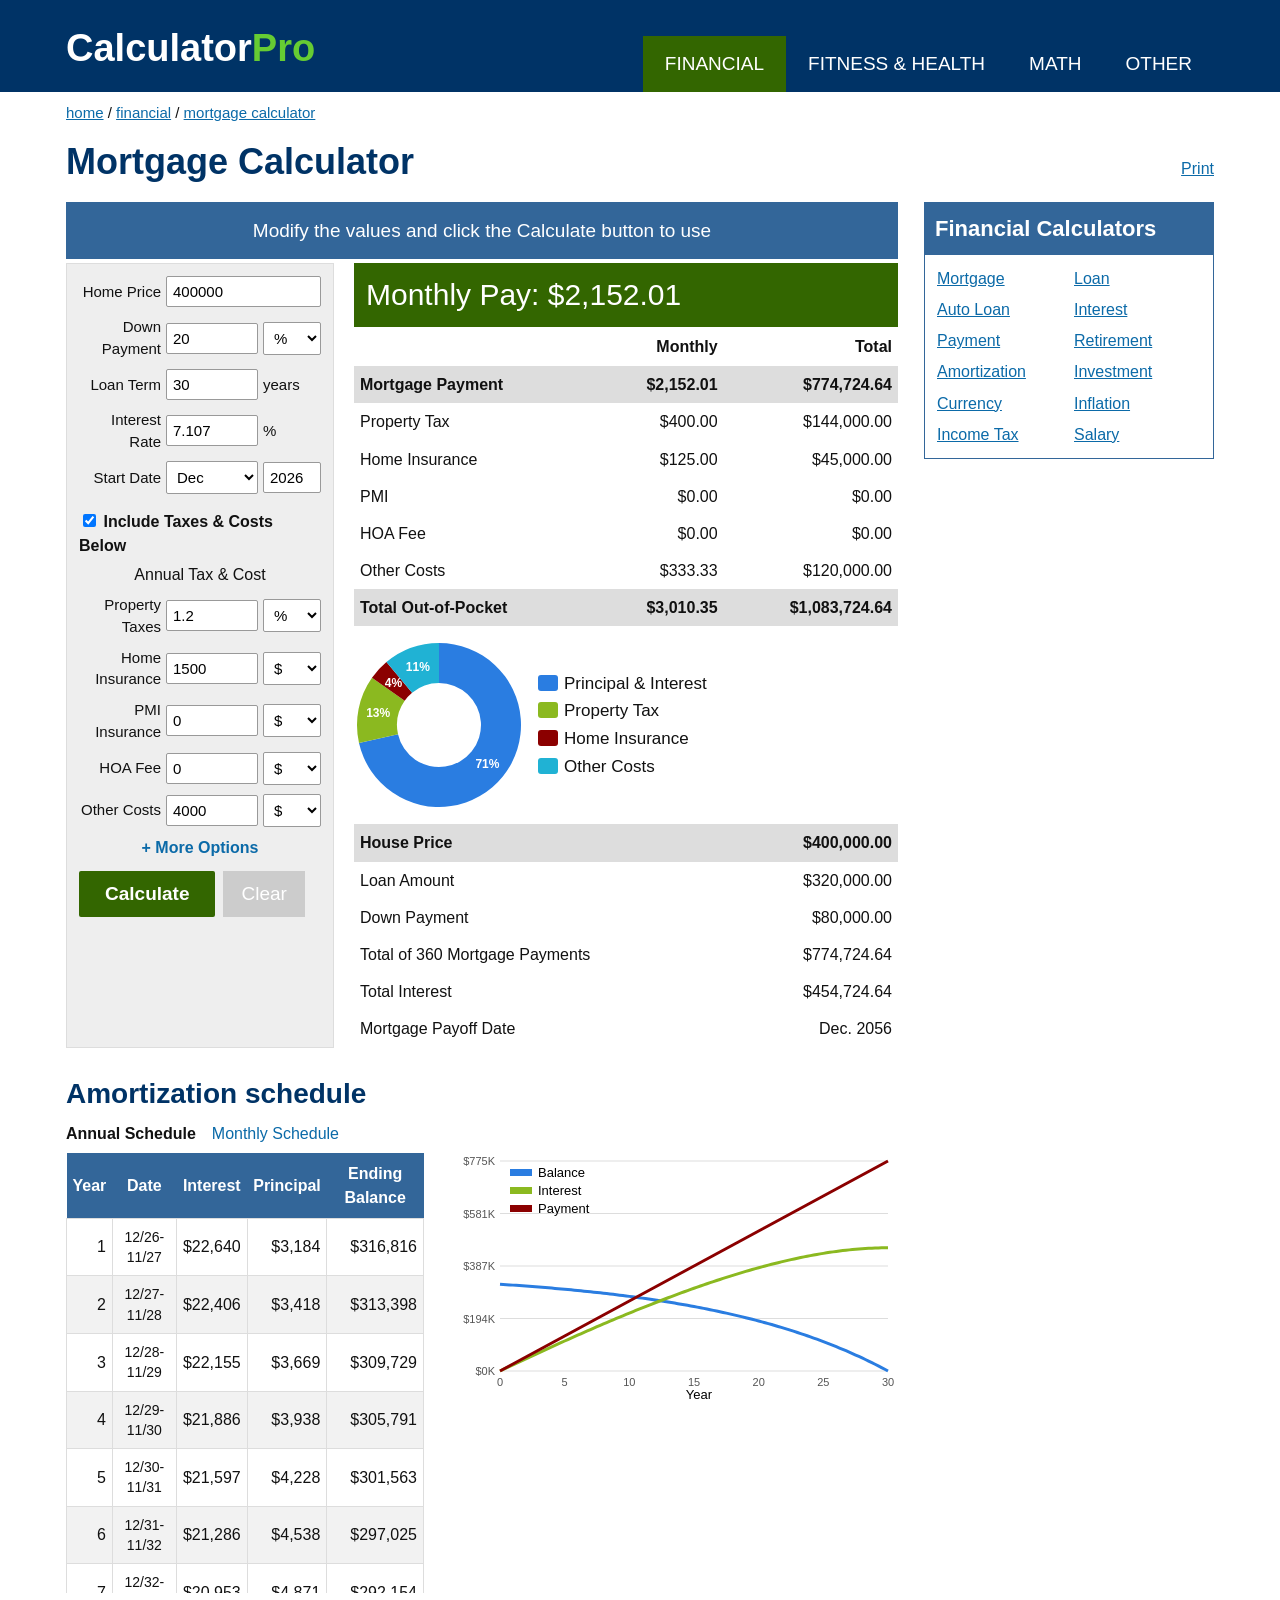
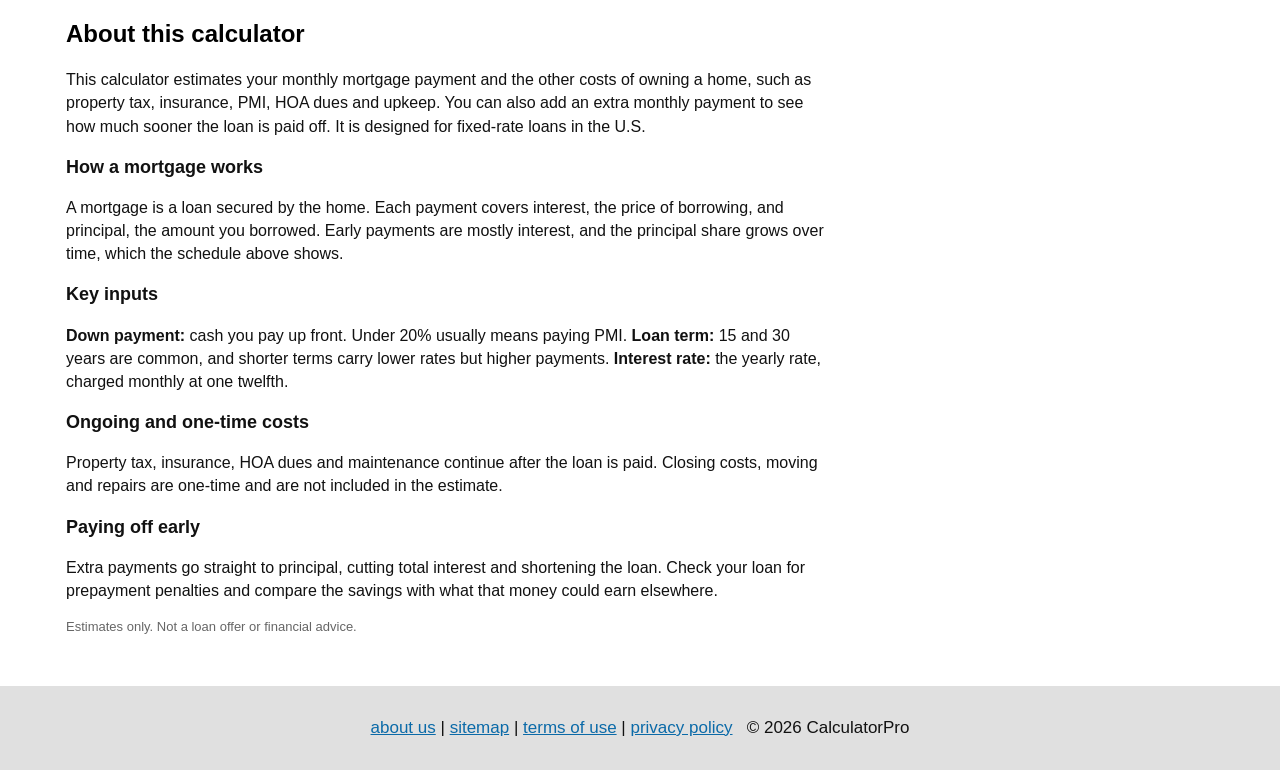
<file: index.html>
<!DOCTYPE html>
<html lang="en"><head><meta charset="utf-8">
<meta name="viewport" content="width=device-width,initial-scale=1">
<title>Mortgage Calculator | CalculatorPro</title>
<style>
*{box-sizing:border-box}
body{margin:0;font:16px/1.45 Arial,Helvetica,sans-serif;color:#111;background:#fff}
a{color:#0b6aa8}
.w{max-width:1180px;margin:0 auto;padding:0 16px}
.top{background:#003366;height:92px}
.top .w{display:flex;justify-content:space-between;align-items:flex-end;height:100%}
.logo{font-size:38px;font-weight:700;color:#fff;padding-bottom:16px;text-decoration:none}
.logo span{color:#66cc33}
nav a{display:inline-block;color:#fff;text-decoration:none;font-size:19px;padding:14px 22px}
nav a.on{background:#336600}
.crumb{padding:10px 0 0;font-size:15px}
.hd{display:flex;justify-content:space-between;align-items:baseline}
h1{font-size:36px;margin:12px 0 14px;color:#003366}
.cols{display:grid;grid-template-columns:1fr 290px;gap:26px}
.banner{background:#336699;color:#fff;text-align:center;padding:15px;font-size:19px}
.calc{display:grid;grid-template-columns:268px 1fr;gap:20px;margin-top:4px}
.panel{background:#eee;border:1px solid #ddd;padding:12px}
.r{display:grid;grid-template-columns:1fr 92px 58px;gap:5px;align-items:center;margin-bottom:9px;font-size:15px}
.r label{text-align:right}
.r input,.r select{width:100%;padding:6px;border:1px solid #999;border-radius:2px;font-size:15px;background:#fff}
.r .s2{grid-column:span 2}
.chk{font-weight:700;margin:16px 0 6px}
.sub{text-align:center;margin-bottom:8px}
.more{display:block;text-align:center;margin:6px 0 12px;font-weight:700;cursor:pointer;color:#0b6aa8}
#xr{display:none}
.btns{display:flex;gap:8px}
.go{background:#336600;color:#fff;border:0;padding:12px 26px;font-size:19px;font-weight:700;cursor:pointer;border-radius:2px}
.clr{background:#ccc;color:#fff;border:0;padding:12px 18px;font-size:19px;cursor:pointer}
.pay{background:#336600;color:#fff;font-size:30px;padding:10px 12px}
table{border-collapse:collapse;width:100%}
.res th{text-align:right;padding:8px 6px}
.res td{padding:7px 6px;text-align:right}
.res td:first-child{text-align:left}
.res .g td{background:#ddd;font-weight:700}
.res .g td:first-child{text-align:left}
.pie{display:flex;gap:14px;align-items:center;margin:14px 0}
.lg{font-size:17px}.lg div{margin:3px 0}.lg i{display:inline-block;width:20px;height:16px;border-radius:3px;margin-right:6px;vertical-align:-2px}
.sum td{padding:7px 6px;text-align:right}.sum td:first-child{text-align:left}
.sum tr:first-child td{background:#ddd;font-weight:700}
h2{color:#003366;font-size:28px;margin:26px 0 8px}
.tabs{margin-bottom:8px}.tabs b,.tabs a{margin-right:16px;cursor:pointer}
.am{display:grid;grid-template-columns:minmax(0,1fr) 450px;gap:24px}
.sc{max-height:440px;overflow:auto}
.am th{background:#336699;color:#fff;padding:9px 6px;position:sticky;top:0}
.am td{padding:8px 6px;text-align:right;border:1px solid #ddd}
.am tr:nth-child(even) td{background:#f2f2f2}
.am td:nth-child(2){text-align:center;font-size:14px}
.side{border:1px solid #336699;align-self:start}
.side h3{margin:0;background:#336699;color:#fff;padding:10px;font-size:22px}
.side div{display:grid;grid-template-columns:1fr 1fr;gap:8px 10px;padding:12px}
.txt{max-width:760px}.txt h2{font-size:24px;color:#000;margin-top:24px}.txt h3{font-size:18px;margin:14px 0 4px}
footer{background:#e0e0e0;text-align:center;padding:30px 10px;margin-top:36px;font-size:17px}
@media(max-width:900px){.cols,.calc,.am{grid-template-columns:1fr}.top{height:auto}.top .w{flex-direction:column;align-items:flex-start}nav a{padding:10px 12px;font-size:16px}.logo{padding:12px 0 0}}
@media print{.top,.panel,.side,.banner,footer{display:none}.calc,.cols{display:block}}
</style></head><body>
<div class="top"><div class="w"><a class="logo" href="index.html">Calculator<span>Pro</span></a>
<nav><a class="on" href="index.html">FINANCIAL</a><a href="fitness-and-health.html">FITNESS &amp; HEALTH</a><a href="math-calculator.html">MATH</a><a href="other-calculator.html">OTHER</a></nav></div></div>
<div class="w">
<div class="crumb"><a href="index.html">home</a> / <a href="index.html">financial</a> / <a href="index.html">mortgage calculator</a></div>
<div class="hd"><h1>Mortgage Calculator</h1><a href="#" onclick="print();return false">Print</a></div>
<div class="cols"><div>
<div class="banner">Modify the values and click the Calculate button to use</div>
<form id="f" class="calc" onsubmit="return false">
<div class="panel">
<div class="r"><label for="price">Home Price</label><input class="s2" id="price" value="400000" inputmode="decimal"></div>
<div class="r"><label for="down">Down Payment</label><input id="down" value="20"><select id="downU"><option>%</option><option>$</option></select></div>
<div class="r"><label for="term">Loan Term</label><input id="term" value="30"><span>years</span></div>
<div class="r"><label for="rate">Interest Rate</label><input id="rate" value="7.107"><span>%</span></div>
<div class="r"><label for="mo">Start Date</label><select id="mo"></select><input id="yr" value="2026"></div>
<div class="chk"><label><input type="checkbox" id="inc" checked> Include Taxes &amp; Costs Below</label></div>
<div class="sub">Annual Tax &amp; Cost</div>
<div id="costs">
<div class="r"><label for="tax">Property Taxes</label><input id="tax" value="1.2"><select id="taxU"><option>%</option><option>$</option></select></div>
<div class="r"><label for="ins">Home Insurance</label><input id="ins" value="1500"><select id="insU"><option>$</option><option>%</option></select></div>
<div class="r"><label for="pmi">PMI Insurance</label><input id="pmi" value="0"><select id="pmiU"><option>$</option><option>%</option></select></div>
<div class="r"><label for="hoa">HOA Fee</label><input id="hoa" value="0"><select id="hoaU"><option>$</option><option>%</option></select></div>
<div class="r"><label for="oth">Other Costs</label><input id="oth" value="4000"><select id="othU"><option>$</option><option>%</option></select></div></div>
<a class="more" onclick="xr.style.display=xr.style.display=='block'?'none':'block'">+ More Options</a>
<div id="xr"><div class="r"><label for="extra">Extra monthly payment</label><input class="s2" id="extra" value="0"></div></div>
<div class="btns"><button class="go" id="calc">Calculate</button><button class="clr" type="button" id="clr">Clear</button></div>
</div>
<div>
<div class="pay">Monthly Pay: <span id="mp"></span></div>
<table class="res"><thead><tr><th></th><th>Monthly</th><th>Total</th></tr></thead><tbody id="rows"></tbody></table>
<div class="pie"><svg id="pie" width="170" height="170" viewBox="0 0 170 170"></svg><div class="lg" id="lg"></div></div>
<table class="sum" id="sum"></table>
</div></form>
<h2>Amortization schedule</h2>
<div class="tabs"><b id="ta">Annual Schedule</b><a id="tm">Monthly Schedule</a></div>
<div class="am"><div class="sc"><table><thead><tr><th id="h1">Year</th><th>Date</th><th>Interest</th><th>Principal</th><th>Ending Balance</th></tr></thead><tbody id="am"></tbody></table></div>
<svg id="ch" viewBox="0 0 450 250" width="100%"></svg></div>
<div class="txt">
<h2>About this calculator</h2>
<p>This calculator estimates your monthly mortgage payment and the other costs of owning a home, such as property tax, insurance, PMI, HOA dues and upkeep. You can also add an extra monthly payment to see how much sooner the loan is paid off. It is designed for fixed-rate loans in the U.S.</p>
<h3>How a mortgage works</h3>
<p>A mortgage is a loan secured by the home. Each payment covers interest, the price of borrowing, and principal, the amount you borrowed. Early payments are mostly interest, and the principal share grows over time, which the schedule above shows.</p>
<h3>Key inputs</h3>
<p><b>Down payment:</b> cash you pay up front. Under 20% usually means paying PMI. <b>Loan term:</b> 15 and 30 years are common, and shorter terms carry lower rates but higher payments. <b>Interest rate:</b> the yearly rate, charged monthly at one twelfth.</p>
<h3>Ongoing and one-time costs</h3>
<p>Property tax, insurance, HOA dues and maintenance continue after the loan is paid. Closing costs, moving and repairs are one-time and are not included in the estimate.</p>
<h3>Paying off early</h3>
<p>Extra payments go straight to principal, cutting total interest and shortening the loan. Check your loan for prepayment penalties and compare the savings with what that money could earn elsewhere.</p>
<p style="font-size:13px;color:#666">Estimates only. Not a loan offer or financial advice.</p></div>
</div>
<aside class="side"><h3>Financial Calculators</h3><div>
<a href="index.html">Mortgage</a><a href="calc.html?c=loan">Loan</a><a href="calc.html?c=auto">Auto Loan</a><a href="calc.html?c=interest">Interest</a><a href="calc.html?c=payment">Payment</a><a href="calc.html?c=retirement">Retirement</a><a href="calc.html?c=amortization">Amortization</a><a href="calc.html?c=investment">Investment</a><a href="calc.html?c=currency">Currency</a><a href="calc.html?c=inflation">Inflation</a><a href="calc.html?c=income">Income Tax</a><a href="calc.html?c=salary">Salary</a></div></aside>
</div></div>
<footer><a href="about.html">about us</a> | <a href="sitemap.html">sitemap</a> | <a href="terms.html">terms of use</a> | <a href="privacy.html">privacy policy</a> &nbsp; &copy; 2026 CalculatorPro</footer>
<script>
const $=i=>document.getElementById(i),MN=["Jan","Feb","Mar","Apr","May","Jun","Jul","Aug","Sep","Oct","Nov","Dec"];
$("mo").innerHTML=MN.map((m,i)=>`<option value="${i}">${m}</option>`).join("");
const D=new Date();$("mo").value=D.getMonth();$("yr").value=D.getFullYear();
const f2=n=>"$"+n.toLocaleString("en-US",{minimumFractionDigits:2,maximumFractionDigits:2}),f0=n=>"$"+Math.round(n).toLocaleString("en-US");
const v=i=>Math.max(0,parseFloat(String($(i).value).replace(/[$,]/g,""))||0);
let mode="a",S=[];
function calc(){
const P=v("price"),dn=$("downU").value=="%"?P*v("down")/100:v("down"),L=Math.max(0,P-dn),n=Math.max(1,Math.round(v("term")*12)),r=v("rate")/1200,ex=v("extra"),inc=$("inc").checked;
const pi=r?L*r/(1-Math.pow(1+r,-n)):L/n,sy=+$("yr").value||2026,sm=+$("mo").value;
let b=L,ci=0,cp=0;S=[];
while(b>.005&&S.length<n+600){const k=S.length,i=b*r,p=Math.min(b,pi-i+ex);b-=p;ci+=i;cp+=i+p;S.push({k,d:new Date(sy,sm+k),i,p,b:Math.max(0,b),ci,cp})}
const m=S.length,an=(id)=>!inc?0:$(id+"U").value=="%"?P*v(id)/100:v(id);
const it=[["Mortgage Payment",pi+ex,cp,"#2a7de1"],["Property Tax",an("tax")/12,0,"#8bb920"],["Home Insurance",an("ins")/12,0,"#8b0000"],["PMI",an("pmi")/12,0,"#f08a24"],["HOA Fee",an("hoa")/12,0,"#8e5bb5"],["Other Costs",an("oth")/12,0,"#20b2d4"]];
it.forEach((x,j)=>{if(j)x[2]=x[1]*m});
const tm=it.reduce((a,x)=>a+x[1],0),tt=it.reduce((a,x)=>a+x[2],0);
$("mp").textContent=f2(pi+ex);
$("rows").innerHTML=it.map((x,j)=>`<tr${j?"":' class="g"'}><td>${x[0]}</td><td>${f2(x[1])}</td><td>${f2(x[2])}</td></tr>`).join("")+`<tr class="g"><td>Total Out-of-Pocket</td><td>${f2(tm)}</td><td>${f2(tt)}</td></tr>`;
const sh=it.filter(x=>x[1]>0);let a=-Math.PI/2,s="";
sh.forEach(x=>{const q=x[1]/tm,e=a+q*2*Math.PI,c=85,R=82,ri=42,T=(g,t)=>[c+g*Math.cos(t),c+g*Math.sin(t)];
if(q>.9999)s+=`<circle cx="85" cy="85" r="62" fill="none" stroke="${x[3]}" stroke-width="40"/>`;
else{const A=T(R,a),B=T(R,e),C=T(ri,e),E=T(ri,a),g=q>.5?1:0;s+=`<path d="M${A}A${R} ${R} 0 ${g} 1 ${B}L${C}A${ri} ${ri} 0 ${g} 0 ${E}Z" fill="${x[3]}"/>`;
if(q>.04){const M=T(62,(a+e)/2);s+=`<text x="${M[0]}" y="${M[1]+4}" fill="#fff" font-size="12" font-weight="700" text-anchor="middle">${Math.round(q*100)}%</text>`}}a=e});
$("pie").innerHTML=s;
$("lg").innerHTML=sh.map(x=>`<div><i style="background:${x[3]}"></i>${x[0].replace("Mortgage Payment","Principal & Interest")}</div>`).join("");
const end=new Date(sy,sm+m);
$("sum").innerHTML=`<tr><td>House Price</td><td>${f2(P)}</td></tr><tr><td>Loan Amount</td><td>${f2(L)}</td></tr><tr><td>Down Payment</td><td>${f2(dn)}</td></tr><tr><td>Total of ${m} Mortgage Payments</td><td>${f2(cp)}</td></tr><tr><td>Total Interest</td><td>${f2(ci)}</td></tr><tr><td>Mortgage Payoff Date</td><td>${MN[end.getMonth()]}. ${end.getFullYear()}</td></tr>`;
sched();chart(L,pi);}
const ds=d=>(d.getMonth()+1)+"/"+String(d.getFullYear()).slice(2);
function sched(){let h="";
if(mode=="m")S.forEach(x=>h+=`<tr><td>${x.k+1}</td><td>${ds(x.d)}</td><td>${f0(x.i)}</td><td>${f0(x.p)}</td><td>${f0(x.b)}</td></tr>`);
else for(let y=0;y*12<S.length;y++){const g=S.slice(y*12,y*12+12),l=g[g.length-1];h+=`<tr><td>${y+1}</td><td>${ds(g[0].d)}-${ds(l.d)}</td><td>${f0(g.reduce((a,x)=>a+x.i,0))}</td><td>${f0(g.reduce((a,x)=>a+x.p,0))}</td><td>${f0(l.b)}</td></tr>`}
$("am").innerHTML=h;$("h1").textContent=mode=="m"?"Month":"Year";
$("ta").outerHTML=mode=="a"?'<b id="ta">Annual Schedule</b>':'<a id="ta" onclick="mode=\'a\';sched()">Annual Schedule</a>';
$("tm").outerHTML=mode=="m"?'<b id="tm">Monthly Schedule</b>':'<a id="tm" onclick="mode=\'m\';sched()">Monthly Schedule</a>';}
function chart(L,pi){const W=450,H=250,l=52,bt=32,t=8,rr=10,mx=Math.max(L,S[S.length-1].cp,1),N=S.length,X=k=>l+(W-l-rr)*k/N,Y=y=>H-bt-(H-bt-t)*y/mx;
const pl=(fn,c)=>`<polyline fill="none" stroke="${c}" stroke-width="3" points="${[0,...S.map((x,k)=>k+1)].filter((k,j)=>j%Math.ceil(N/120)==0||k==N).map(k=>X(k)+","+Y(fn(k))).join(" ")}"/>`;
let s="";for(let i=0;i<=4;i++){const y=mx*i/4;s+=`<line x1="${l}" x2="${W-rr}" y1="${Y(y)}" y2="${Y(y)}" stroke="#ddd"/><text x="${l-5}" y="${Y(y)+4}" font-size="11" text-anchor="end" fill="#555">$${Math.round(y/1000)}K</text>`}
const ys=Math.max(1,Math.round(N/12/6));for(let y=0;y*12<=N;y+=ys)s+=`<text x="${X(y*12)}" y="${H-bt+15}" font-size="11" text-anchor="middle" fill="#555">${y}</text>`;
s+=pl(k=>k?S[k-1].b:L,"#2a7de1")+pl(k=>k?S[k-1].ci:0,"#8bb920")+pl(k=>k?S[k-1].cp:0,"#8b0000");
s+=`<text x="${(l+W)/2}" y="${H-4}" font-size="13" text-anchor="middle">Year</text>`;
[["Balance","#2a7de1"],["Interest","#8bb920"],["Payment","#8b0000"]].forEach((q,i)=>s+=`<rect x="${l+10}" y="${t+8+i*18}" width="22" height="7" fill="${q[1]}"/><text x="${l+38}" y="${t+16+i*18}" font-size="13">${q[0]}</text>`);
$("ch").innerHTML=s}
$("calc").onclick=calc;$("f").addEventListener("input",calc);
$("inc").onchange=()=>{$("costs").style.display=$("inc").checked?"block":"none";calc()};
$("clr").onclick=()=>{$("f").reset();$("mo").value=D.getMonth();$("yr").value=D.getFullYear();calc()};
calc();
</script></body></html>
</file>
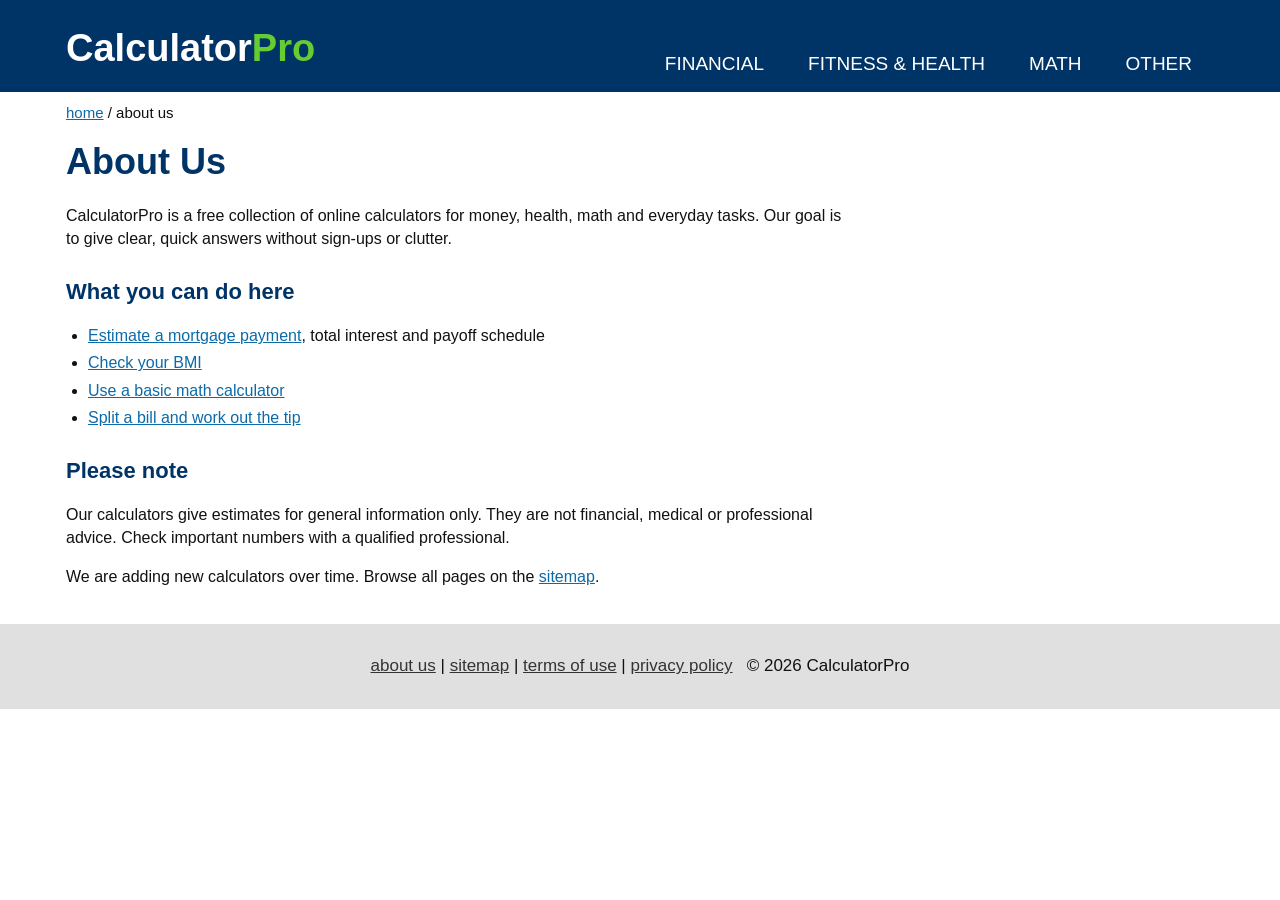
<file: about.html>
<!DOCTYPE html><html lang="en"><head><meta charset="utf-8"><meta name="viewport" content="width=device-width,initial-scale=1"><link rel="stylesheet" href="style.css"><title>About Us | CalculatorPro</title></head><body><div class="top"><div class="w"><a class="logo" href="index.html">Calculator<span>Pro</span></a><nav><a href="index.html">FINANCIAL</a><a href="fitness-and-health.html">FITNESS &amp; HEALTH</a><a href="math-calculator.html">MATH</a><a href="other-calculator.html">OTHER</a></nav></div></div>
<div class="w"><div class="crumb"><a href="index.html">home</a> / about us</div><h1>About Us</h1><div class="txt"><p>CalculatorPro is a free collection of online calculators for money, health, math and everyday tasks. Our goal is to give clear, quick answers without sign-ups or clutter.</p>
<h2>What you can do here</h2><ul><li><a href="index.html">Estimate a mortgage payment</a>, total interest and payoff schedule</li><li><a href="bmi.html">Check your BMI</a></li><li><a href="math-calculator.html">Use a basic math calculator</a></li><li><a href="tip.html">Split a bill and work out the tip</a></li></ul>
<h2>Please note</h2><p>Our calculators give estimates for general information only. They are not financial, medical or professional advice. Check important numbers with a qualified professional.</p>
<p>We are adding new calculators over time. Browse all pages on the <a href="sitemap.html">sitemap</a>.</p></div></div><footer><a href="about.html">about us</a> | <a href="sitemap.html">sitemap</a> | <a href="terms.html">terms of use</a> | <a href="privacy.html">privacy policy</a> &nbsp; &copy; 2026 CalculatorPro</footer></body></html>
</file>
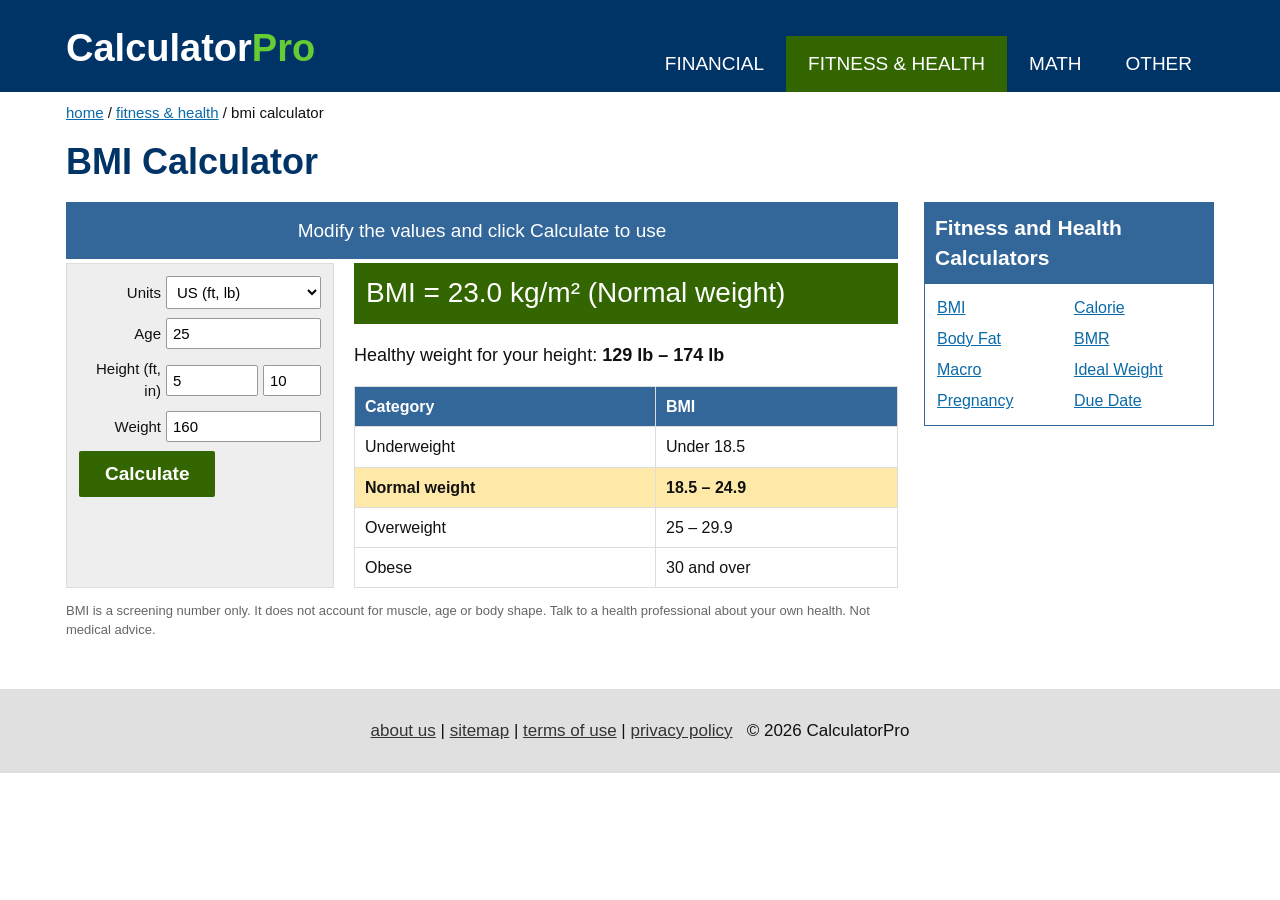
<file: bmi.html>
<!DOCTYPE html><html lang="en"><head><meta charset="utf-8"><meta name="viewport" content="width=device-width,initial-scale=1"><link rel="stylesheet" href="style.css"><title>BMI Calculator | CalculatorPro</title></head><body>
<div class="top"><div class="w"><a class="logo" href="index.html">Calculator<span>Pro</span></a><nav><a href="index.html">FINANCIAL</a><a class="on" href="fitness-and-health.html">FITNESS &amp; HEALTH</a><a href="math-calculator.html">MATH</a><a href="other-calculator.html">OTHER</a></nav></div></div><div class="w"><div class="crumb"><a href="index.html">home</a> / <a href="fitness-and-health.html">fitness &amp; health</a> / bmi calculator</div>
<h1>BMI Calculator</h1><div class="cols"><div>
<div class="banner">Modify the values and click Calculate to use</div>
<div class="calc"><div class="panel">
<div class="r"><label for="u">Units</label><select class="s2" id="u"><option value="us">US (ft, lb)</option><option value="m">Metric (cm, kg)</option></select></div>
<div class="r"><label for="age">Age</label><input class="s2" id="age" value="25"></div>
<div class="r"><label for="h1" id="hl">Height</label><input id="h1" value="5"><input id="h2" value="10"></div>
<div class="r"><label for="w">Weight</label><input class="s2" id="w" value="160"></div>
<button class="go" id="go">Calculate</button></div>
<div><div class="pay" id="out"></div><p id="rng" style="font-size:18px"></p>
<table class="cat"><thead><tr><th>Category</th><th>BMI</th></tr></thead><tbody id="cat"></tbody></table></div></div>
<p class="note">BMI is a screening number only. It does not account for muscle, age or body shape. Talk to a health professional about your own health. Not medical advice.</p>
</div><aside class="side"><h3>Fitness and Health Calculators</h3><div><a href="bmi.html">BMI</a><a href="calc.html?c=calorie">Calorie</a><a href="calc.html?c=bodyfat">Body Fat</a><a href="calc.html?c=bmr">BMR</a><a href="calc.html?c=macro">Macro</a><a href="calc.html?c=idealweight">Ideal Weight</a><a href="calc.html?c=pregnancy">Pregnancy</a><a href="calc.html?c=duedate">Due Date</a></div></aside></div></div><footer><a href="about.html">about us</a> | <a href="sitemap.html">sitemap</a> | <a href="terms.html">terms of use</a> | <a href="privacy.html">privacy policy</a> &nbsp; &copy; 2026 CalculatorPro</footer>
<script>
const $=i=>document.getElementById(i),C=[["Underweight","Under 18.5",0,18.5],["Normal weight","18.5 – 24.9",18.5,25],["Overweight","25 – 29.9",25,30],["Obese","30 and over",30,1e9]];
const n=i=>parseFloat($(i).value)||0;
function calc(){const us=$("u").value=="us";$("h2").style.display=us?"":"none";$("hl").textContent=us?"Height (ft, in)":"Height (cm)";
const hm=us?(n("h1")*12+n("h2"))*0.0254:n("h1")/100,kg=us?n("w")*0.45359237:n("w");
if(hm<=0||kg<=0){$("out").textContent="Enter height and weight";return}
const b=kg/(hm*hm),cat=C.find(c=>b>=c[2]&&b<c[3]),f=x=>us?Math.round(x/0.45359237)+" lb":x.toFixed(1)+" kg";
$("out").textContent="BMI = "+b.toFixed(1)+" kg/m² ("+cat[0]+")";
$("rng").innerHTML="Healthy weight for your height: <b>"+f(18.5*hm*hm)+" – "+f(24.9*hm*hm)+"</b>";
$("cat").innerHTML=C.map(c=>"<tr"+(c==cat?' class="hi"':"")+"><td>"+c[0]+"</td><td>"+c[1]+"</td></tr>").join("")}
$("go").onclick=calc;document.querySelectorAll("input,select").forEach(e=>e.oninput=calc);calc();
</script></body></html>
</file>
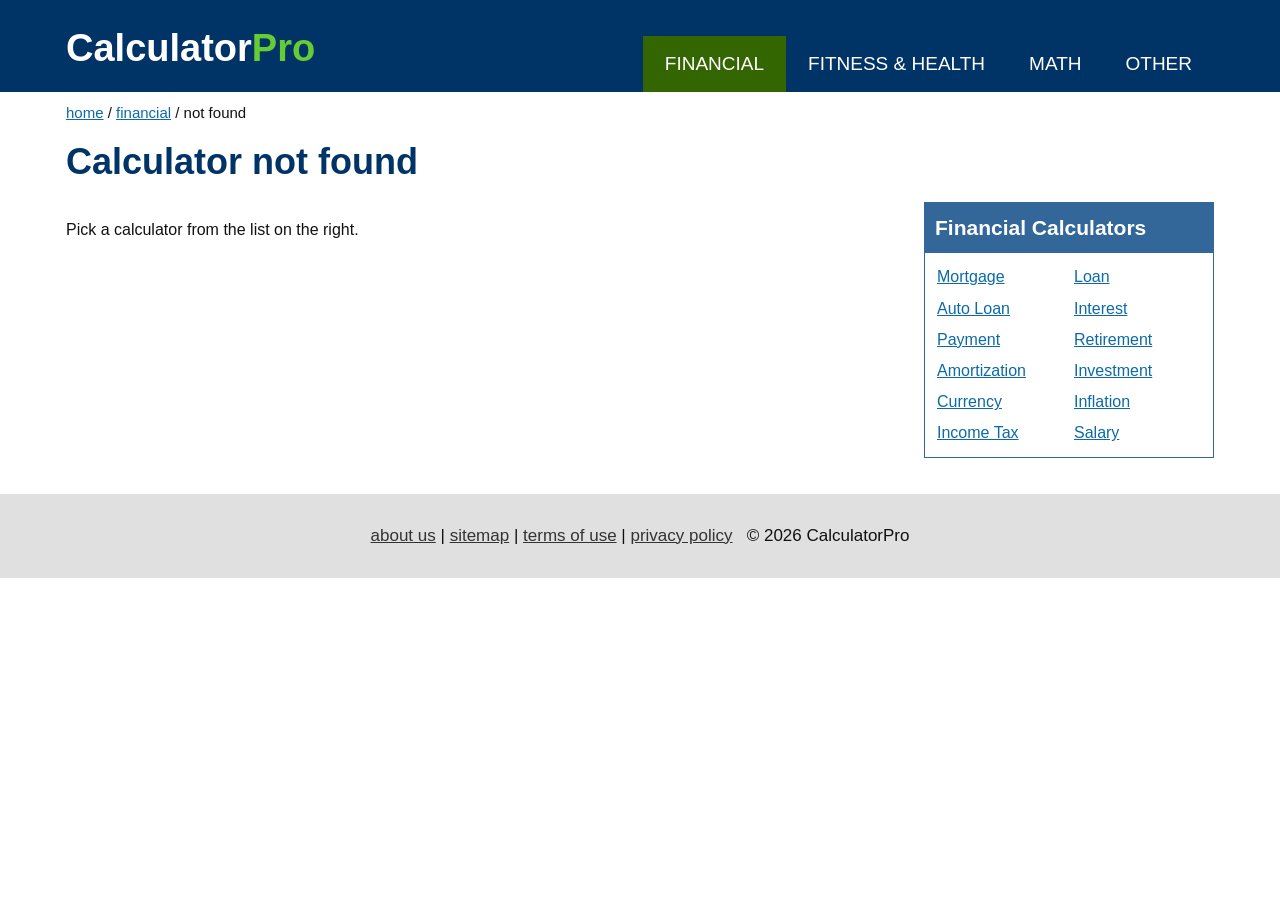
<file: calc.html>
<!DOCTYPE html><html lang="en"><head><meta charset="utf-8"><meta name="viewport" content="width=device-width,initial-scale=1"><link rel="stylesheet" href="style.css"><title>Calculator | CalculatorPro</title>
<style>.cat{margin-top:6px}.sc{max-height:420px;overflow:auto}.cat td:nth-child(n+2){text-align:right}#rs td:last-child{text-align:right}h2{color:#003366}</style></head><body>
<div class="top"><div class="w"><a class="logo" href="index.html">Calculator<span>Pro</span></a><nav><a class="on" href="index.html">FINANCIAL</a><a href="fitness-and-health.html">FITNESS &amp; HEALTH</a><a href="math-calculator.html">MATH</a><a href="other-calculator.html">OTHER</a></nav></div></div>
<div class="w"><div class="crumb" id="crumbw"><a href="index.html">home</a> / <a href="index.html">financial</a> / <span id="crumb"></span></div>
<h1 id="ttl">Calculator</h1><div class="cols"><div id="app"><p id="desc"></p>
<div class="banner">Modify the values and click Calculate to use</div>
<div class="calc"><div class="panel" id="panel"></div><div><div class="pay" id="out"></div><table class="cat"><tbody id="rs"></tbody></table></div></div>
<div id="tb"></div><p class="note">Estimates only. Not financial advice.</p></div>
<aside class="side"><h3 id="sh">Financial Calculators</h3><div id="side"></div></aside></div></div>
<footer><a href="about.html">about us</a> | <a href="sitemap.html">sitemap</a> | <a href="terms.html">terms of use</a> | <a href="privacy.html">privacy policy</a> &nbsp; &copy; 2026 CalculatorPro</footer>
<script>
const $=i=>document.getElementById(i);
const m=x=>(x<0?"-":"")+"$"+Math.abs(x).toLocaleString("en-US",{minimumFractionDigits:2,maximumFractionDigits:2});
const m0=x=>"$"+Math.round(x).toLocaleString("en-US");
const pmt=(L,r,n)=>r?L*r/(1-Math.pow(1+r,-n)):L/n;
const fv=(P,d,i,n)=>P*Math.pow(1+i,n)+(i?d*(Math.pow(1+i,n)-1)/i:d*n);
const yrs=n=>{const y=Math.floor(n/12),mo=Math.round(n-y*12);return y+" yr "+mo+" mo"};
function amort(L,i,n,p){let b=L,rows=[],yi=0,yp=0;for(let k=1;k<=n&&b>.005;k++){const it=b*i,pr=Math.min(b,p-it);b-=pr;yi+=it;yp+=pr;if(k%12==0||k==n||b<=.005){rows.push([Math.ceil(k/12),m0(yi),m0(yp),m0(Math.max(0,b))]);yi=yp=0}}return rows}
const AH=["Year","Interest","Principal","Ending Balance"];
const T=(a,b,c)=>({t:a,d:b,...c});
const D={
loan:T("Loan Calculator","Estimate the monthly payment, total cost and interest for a fixed-rate loan.",{f:[["a","Loan amount",20000,"$"],["r","Interest rate",6.5,"%"],["y","Loan term",5,"years"]],run:v=>{const n=v.y*12,p=pmt(v.a,v.r/1200,n);return{main:["Monthly Payment",m(p)],rows:[["Total of "+n+" payments",m(p*n)],["Total interest",m(p*n-v.a)]]}}}),
amortization:T("Amortization Calculator","See how each loan payment splits between interest and principal, year by year.",{f:[["a","Loan amount",250000,"$"],["r","Interest rate",6.5,"%"],["y","Loan term",30,"years"]],run:v=>{const n=Math.round(v.y*12),p=pmt(v.a,v.r/1200,n);return{main:["Monthly Payment",m(p)],rows:[["Total of payments",m(p*n)],["Total interest",m(p*n-v.a)]],table:{h:AH,r:amort(v.a,v.r/1200,n,p)}}}}),
auto:T("Auto Loan Calculator","Estimate a monthly car payment after sales tax, down payment and trade-in.",{f:[["p","Vehicle price",35000,"$"],["d","Down payment",5000,"$"],["tr","Trade-in value",0,"$"],["s","Sales tax",7,"%"],["r","Interest rate",6.9,"%"],["n","Loan term",60,"months"]],run:v=>{const L=Math.max(0,v.p*(1+v.s/100)-v.d-v.tr),p=pmt(L,v.r/1200,v.n);return{main:["Monthly Payment",m(p)],rows:[["Loan amount (with tax)",m(L)],["Total of payments",m(p*v.n)],["Total interest",m(p*v.n-L)],["Total cost incl. down payment & trade-in",m(p*v.n+v.d+v.tr)]],note:"Sales tax is applied to the full price. Some states reduce tax for a trade-in."}}}),
interest:T("Interest Calculator","Find out how a balance grows with compound interest and regular deposits.",{f:[["P","Starting balance",10000,"$"],["r","Interest rate",5,"%"],["y","Time",10,"years"],["c","Compounding",12,"sel",[[365,"Daily"],[12,"Monthly"],[4,"Quarterly"],[1,"Annually"]]],["d","Monthly deposit",0,"$"]],run:v=>{const i=Math.pow(1+v.r/100/v.c,v.c/12)-1,n=v.y*12,B=k=>fv(v.P,v.d,i,k),rows=[];for(let y=1;y<=Math.ceil(v.y);y++){const k=Math.min(y*12,n);rows.push([y,m0(v.P+v.d*k),m0(B(k)-v.P-v.d*k),m0(B(k))])}return{main:["Ending Balance",m(B(n))],rows:[["Total deposits",m(v.P+v.d*n)],["Total interest earned",m(B(n)-v.P-v.d*n)]],table:{h:["Year","Deposited","Interest earned","Balance"],r:rows}}}}),
payment:T("Payment Calculator","See how long it takes to pay off a balance with a fixed monthly payment.",{f:[["a","Loan balance",15000,"$"],["r","Interest rate",6,"%"],["p","Monthly payment",400,"$"]],run:v=>{const i=v.r/1200;if(v.p<=v.a*i||v.p<=0)return{err:"The payment must be larger than the monthly interest ("+m(v.a*i)+")."};const n=i?-Math.log(1-i*v.a/v.p)/Math.log(1+i):v.a/v.p,N=Math.ceil(n);return{main:["Time to pay off",yrs(n)],rows:[["Number of payments",N],["Total of payments",m(v.p*n)],["Total interest",m(v.p*n-v.a)]]}}}),
retirement:T("Retirement Calculator","Project your savings at retirement and a rough income from them.",{f:[["a","Current age",35,"years"],["ra","Retirement age",65,"years"],["s","Current savings",50000,"$"],["d","Monthly contribution",800,"$"],["r","Annual return",6.5,"%"],["w","Withdrawal rate",4,"%"]],run:v=>{const n=(v.ra-v.a)*12;if(n<=0)return{err:"Retirement age must be higher than your current age."};const B=fv(v.s,v.d,v.r/1200,n),inc=B*v.w/100;return{main:["Savings at retirement",m0(B)],rows:[["Years until retirement",v.ra-v.a],["Total you contribute",m0(v.s+v.d*n)],["Growth earned",m0(B-v.s-v.d*n)],["Income per year at "+v.w+"% withdrawal",m0(inc)],["Income per month",m0(inc/12)]],note:"Returns are not guaranteed and this ignores inflation, taxes and fees."}}}),
investment:T("Investment Calculator","Project the growth of an investment with monthly contributions that can rise each year.",{f:[["P","Starting amount",10000,"$"],["d","Monthly contribution",500,"$"],["g","Yearly contribution increase",0,"%"],["r","Annual return",7,"%"],["y","Time",20,"years"]],run:v=>{const i=v.r/1200;let b=v.P,c=v.P,rows=[];for(let k=0;k<v.y*12;k++){b=b*(1+i)+v.d*Math.pow(1+v.g/100,Math.floor(k/12));c+=v.d*Math.pow(1+v.g/100,Math.floor(k/12));if((k+1)%12==0||k==v.y*12-1)rows.push([Math.ceil((k+1)/12),m0(c),m0(b-c),m0(b)])}return{main:["Ending Balance",m(b)],rows:[["Total contributed",m(c)],["Total earnings",m(b-c)]],table:{h:["Year","Contributed","Earnings","Balance"],r:rows}}}}),
currency:T("Currency Calculator","Convert an amount using an exchange rate you enter.",{f:[["a","Amount",100,""],["f","From (code)","USD","txt"],["t","To (code)","EUR","txt"],["x","Exchange rate (1 from = ? to)",0.92,""]],run:v=>({main:["Converted amount",v.a*v.x==0?"0":(v.a*v.x).toLocaleString("en-US",{maximumFractionDigits:4})+" "+v.t.toUpperCase()],rows:[["Rate",1+" "+v.f.toUpperCase()+" = "+v.x+" "+v.t.toUpperCase()],["Reverse rate",1+" "+v.t.toUpperCase()+" = "+(v.x?(1/v.x).toFixed(6):0)+" "+v.f.toUpperCase()]],note:"This site does not fetch live rates. Look up today's rate with your bank or a currency service and type it in."})}),
inflation:T("Inflation Calculator","See how rising prices change what money can buy over time.",{f:[["a","Amount",1000,"$"],["r","Average yearly inflation",3,"%"],["y","Years",10,"years"]],run:v=>{const k=Math.pow(1+v.r/100,v.y);return{main:["Cost in "+v.y+" years",m(v.a*k)],rows:[["Today's "+m0(v.a)+" will buy only about",m(v.a/k)+" worth of goods"],["Total price increase",((k-1)*100).toFixed(1)+"%"]]}}}),
income:T("Income Tax Calculator","Estimate U.S. federal income tax for 2026 using the standard deduction.",{f:[["s","Filing status","s","sel",[["s","Single"],["j","Married filing jointly"]]],["g","Yearly income",85000,"$"],["p","Pre-tax deductions (401k etc.)",0,"$"]],run:v=>{const J=v.s=="j",sd=J?32200:16100,br=J?[24800,100800,211400,403550,512450,768700]:[12400,50400,105700,201775,256225,640600],rt=[.1,.12,.22,.24,.32,.35,.37],ti=Math.max(0,v.g-v.p-sd);let tax=0,lo=0,mg=.1;br.concat([1e12]).forEach((hi,k)=>{if(ti>lo){tax+=(Math.min(ti,hi)-lo)*rt[k];mg=rt[k]}lo=hi});return{main:["Estimated federal tax",m(tax)],rows:[["Standard deduction",m(sd)],["Taxable income",m(ti)],["Marginal rate",(mg*100)+"%"],["Effective rate (of income)",(v.g?tax/v.g*100:0).toFixed(1)+"%"],["Income after federal tax",m(v.g-tax)]],note:"2026 federal brackets, single and married filing jointly only. Does not include Social Security, Medicare, state tax or credits. Not tax advice."}}}),
salary:T("Salary Calculator","Convert pay between hourly, weekly, monthly and yearly amounts.",{f:[["a","Pay amount",25,"$"],["p","Pay period",1,"sel",[[1,"Hourly"],[2,"Weekly"],[3,"Bi-weekly"],[4,"Monthly"],[5,"Annual"]]],["h","Hours per week",40,""],["w","Weeks per year",52,""]],run:v=>{const hw=v.h,w=v.w,A=[0,v.a*hw*w,v.a*w,v.a*w/2,v.a*12,v.a][v.p],o=[["Hourly",A/(hw*w)],["Daily",A/(w*5)],["Weekly",A/w],["Bi-weekly",A/(w/2)],["Semi-monthly",A/24],["Monthly",A/12],["Quarterly",A/4],["Annual",A]];return{main:["Annual salary",m(A)],rows:o.map(x=>[x[0],m(x[1])])}}})
};
const GR=[["4","A (4.0)"],["3.7","A- (3.7)"],["3.3","B+ (3.3)"],["3","B (3.0)"],["2.7","B- (2.7)"],["2.3","C+ (2.3)"],["2","C (2.0)"],["1.7","C- (1.7)"],["1","D (1.0)"],["0","F (0)"]];
const SX=["sx","Sex","m","sel",[["m","Male"],["f","Female"]]],YN=[[1,"Yes"],[0,"No"]];
const kg=l=>l*0.45359237,cmv=i=>i*2.54,lb=k=>Math.round(k/0.45359237);
const z=n=>String(n).padStart(2,"0"),ds=d=>d.getFullYear()+"-"+z(d.getMonth()+1)+"-"+z(d.getDate()),dm=n=>{const d=new Date();d.setDate(d.getDate()+n);return ds(d)};
const pd=s=>{const[y,mo,d]=String(s).split("-").map(Number);return new Date(y,(mo||1)-1,d||1)};
const fd=d=>d.toLocaleDateString("en-US",{weekday:"long",year:"numeric",month:"long",day:"numeric"});
const addD=(d,n)=>new Date(d.getFullYear(),d.getMonth(),d.getDate()+n),gcd=(a,b)=>b?gcd(b,a%b):Math.abs(a);
const ftin=i=>Math.floor(i/12)+" ft "+(i%12).toFixed(1).replace(".0","")+" in";
const bmr=v=>10*kg(v.w)+6.25*cmv(v.h)-5*v.a+(v.sx=="m"?5:-161);
const CF=[["a","Age",30,"years"],SX,["h","Height",70,"inches"],["w","Weight",170,"pounds"]];
function sci(e,deg){if(!/^[0-9a-z+\-*/().,\s^π%]*$/i.test(e))throw 0;const ok="sin cos tan asin acos atan sqrt log ln exp abs pi e floor ceil round".split(" ");(e.match(/[a-z]+/gi)||[]).forEach(w=>{if(!ok.includes(w.toLowerCase()))throw 0});const k=deg?Math.PI/180:1,F={sin:x=>Math.sin(x*k),cos:x=>Math.cos(x*k),tan:x=>Math.tan(x*k),asin:x=>Math.asin(x)/k,acos:x=>Math.acos(x)/k,atan:x=>Math.atan(x)/k,sqrt:Math.sqrt,log:Math.log10,ln:Math.log,exp:Math.exp,abs:Math.abs,floor:Math.floor,ceil:Math.ceil,round:Math.round};return Function("F","pi","e",'"use strict";const{'+Object.keys(F)+"}=F;return ("+e.replace(/π/g,"pi").replace(/\^/g,"**").replace(/%/g,"/100")+")")(F,Math.PI,Math.E)}
const rnd=n=>crypto.getRandomValues(new Uint32Array(1))[0]%n;
Object.assign(D,{
calorie:T("Calorie Calculator","Estimate how many calories you burn each day and what to eat to lose or gain weight.",{c:"fit",f:[...CF,["act","Activity level",1.375,"sel",[[1.2,"Sedentary"],[1.375,"Light (1-3 days/week)"],[1.55,"Moderate (3-5 days)"],[1.725,"Very active (6-7 days)"],[1.9,"Extra active"]]]],run:v=>{const t=bmr(v)*v.act;return{main:["Maintain weight",Math.round(t)+" cal/day"],rows:[["BMR (at rest)",Math.round(bmr(v))+" cal/day"],["Lose about 1 lb/week",Math.round(t-500)+" cal/day"],["Gain about 1 lb/week",Math.round(t+500)+" cal/day"]],note:"Uses the Mifflin-St Jeor equation. Very low calorie plans should be supervised by a doctor."}}}),
bmr:T("BMR Calculator","Calculate the calories your body burns at rest.",{c:"fit",f:CF,run:v=>{const k=kg(v.w),c=cmv(v.h),hb=v.sx=="m"?88.362+13.397*k+4.799*c-5.677*v.a:447.593+9.247*k+3.098*c-4.33*v.a;return{main:["BMR",Math.round(bmr(v))+" cal/day"],rows:[["Mifflin-St Jeor",Math.round(bmr(v))+" cal/day"],["Revised Harris-Benedict",Math.round(hb)+" cal/day"]]}}}),
bodyfat:T("Body Fat Calculator","Estimate body fat percentage with the U.S. Navy tape-measure method.",{c:"fit",f:[SX,["h","Height",70,"inches"],["n","Neck",15,"inches"],["wa","Waist (at navel)",34,"inches"],["hp","Hip (women only)",38,"inches"],["w","Weight",170,"pounds"]],run:v=>{const M=v.sx=="m",x=M?v.wa-v.n:v.wa+v.hp-v.n;if(x<=0||v.h<=0)return{err:"Check your measurements. Waist must be larger than neck."};const L=Math.log10,bf=M?86.01*L(v.wa-v.n)-70.041*L(v.h)+36.76:163.205*L(x)-97.684*L(v.h)-78.387,T=M?[[6,"Essential fat"],[14,"Athlete"],[18,"Fitness"],[25,"Average"],[999,"Obese"]]:[[14,"Essential fat"],[21,"Athlete"],[25,"Fitness"],[32,"Average"],[999,"Obese"]],cat=T.find(t=>bf<t[0])[1],fm=v.w*bf/100;return{main:["Body fat",bf.toFixed(1)+"%"],rows:[["Category",cat],["Fat mass",fm.toFixed(1)+" lb"],["Lean mass",(v.w-fm).toFixed(1)+" lb"]],note:"Tape-measure estimates can be off by several points."}}}),
macro:T("Macro Calculator","Split your daily calories into protein, carbs and fat.",{c:"fit",f:[["k","Daily calories",2200,"cal"],["p","Plan","30,40,30","sel",[["30,40,30","Balanced (30P/40C/30F)"],["40,30,30","High protein (40P/30C/30F)"],["35,25,40","Lower carb (35P/25C/40F)"],["25,5,70","Keto (25P/5C/70F)"]]]],run:v=>{const[p,c,f]=v.p.split(",").map(Number);return{main:["Daily calories",Math.round(v.k)],rows:[["Protein",Math.round(v.k*p/400)+" g ("+p+"%)"],["Carbohydrates",Math.round(v.k*c/400)+" g ("+c+"%)"],["Fat",Math.round(v.k*f/900)+" g ("+f+"%)"]]}}}),
idealweight:T("Ideal Weight Calculator","Compare four common formulas for an ideal body weight.",{c:"fit",f:[SX,["h","Height",68,"inches"]],run:v=>{const o=Math.max(0,v.h-60),M=v.sx=="m",R=[["Devine",(M?50:45.5)+2.3*o],["Robinson",M?52+1.9*o:49+1.7*o],["Miller",M?56.2+1.41*o:53.1+1.36*o],["Hamwi",M?48+2.7*o:45.5+2.2*o]];return{main:["Devine formula",lb(R[0][1])+" lb"],rows:R.slice(1).map(r=>[r[0]+" formula",lb(r[1])+" lb"]),note:"Formulas assume heights of 5 ft or more. Healthy weight varies from person to person."}}}),
pregnancy:T("Pregnancy Calculator","Find your due date and how far along you are from the first day of your last period.",{c:"fit",f:[["l","First day of last period",dm(-70),"date"],["cl","Cycle length",28,"days"]],run:v=>{const L=pd(v.l),due=addD(L,280+(v.cl-28)),d=Math.round((pd(dm(0))-L)/864e5);if(d<0||d>300)return{main:["Due date",fd(due)],rows:[],note:"Choose a period start date within the last 10 months to see your progress."};return{main:["Due date",fd(due)],rows:[["Pregnant now",Math.floor(d/7)+" weeks, "+d%7+" days"],["Trimester",["First","Second","Third"][Math.floor(d/7)<13?0:Math.floor(d/7)<27?1:2]],["Days until due date",Math.max(0,Math.round((due-pd(dm(0)))/864e5))]]}}}),
duedate:T("Due Date Calculator","Estimate a due date from a conception date.",{c:"fit",f:[["c","Conception date",dm(-56),"date"]],run:v=>{const C=pd(v.c),due=addD(C,266),d=Math.round((pd(dm(0))-addD(C,-14))/864e5);return{main:["Due date",fd(due)],rows:[["Equivalent last period start",fd(addD(C,-14))],["Pregnant now",d>=0&&d<=300?Math.floor(d/7)+" weeks, "+d%7+" days":"n/a"]]}}}),
scientific:T("Scientific Calculator","Type an expression. Supports + - * / ^ ( ) and sin, cos, tan, asin, acos, atan, sqrt, log, ln, exp, abs, pi, e.",{c:"math",f:[["e","Expression","sqrt(16)+2^3*sin(30)","txt"],["g","Angles","1","sel",[[1,"Degrees"],[0,"Radians"]]]],run:v=>{try{const r=sci(v.e,+v.g);if(typeof r!="number")throw 0;return{main:["Result",parseFloat(r.toPrecision(12))],rows:[]}}catch(x){return{err:"Could not read that expression. Check the brackets and function names."}}}}),
fraction:T("Fraction Calculator","Add, subtract, multiply or divide two fractions.",{c:"math",f:[["n1","First numerator",1,"",1],["d1","First denominator",2,"",1],["op","Operation","+","sel",[["+","Add (+)"],["-","Subtract (-)"],["*","Multiply (×)"],["/","Divide (÷)"]]],["n2","Second numerator",1,"",1],["d2","Second denominator",3,"",1]],run:v=>{if(!v.d1||!v.d2)return{err:"Denominators cannot be zero."};let n,d;const{n1,d1,n2,d2,op}=v;if(op=="+"){n=n1*d2+n2*d1;d=d1*d2}else if(op=="-"){n=n1*d2-n2*d1;d=d1*d2}else if(op=="*"){n=n1*n2;d=d1*d2}else{if(!n2)return{err:"Cannot divide by zero."};n=n1*d2;d=d1*n2}const g=gcd(n,d)||1;n/=g;d/=g;if(d<0){n=-n;d=-d}const w=Math.trunc(n/d),r=Math.abs(n%d);return{main:["Result",d==1?n:n+"/"+d],rows:[["Mixed number",r&&w?w+" "+r+"/"+d:r?n+"/"+d:w],["Decimal",parseFloat((n/d).toPrecision(10))]]}}}),
percentage:T("Percentage Calculator","Three common percentage questions in one place.",{c:"math",f:[["m","Question",1,"sel",[[1,"What is X% of Y?"],[2,"X is what % of Y?"],[3,"% change from X to Y"]]],["x","X",20,"",1],["y","Y",150,"",1]],run:v=>v.m==1?{main:["Answer",parseFloat((v.x/100*v.y).toPrecision(10))],rows:[]}:v.m==2?(v.y?{main:["Answer",parseFloat((v.x/v.y*100).toPrecision(10))+"%"],rows:[]}:{err:"Y cannot be zero."}):(v.x?{main:["Change",parseFloat(((v.y-v.x)/Math.abs(v.x)*100).toPrecision(10))+"%"],rows:[["Difference",parseFloat((v.y-v.x).toPrecision(10))]]}:{err:"X cannot be zero."})}),
triangle:T("Triangle Calculator","Enter three side lengths to find the area, perimeter, angles and type.",{c:"math",f:[["a","Side a",3,""],["b","Side b",4,""],["c","Side c",5,""]],run:v=>{const{a,b,c}=v;if(!(a>0&&b>0&&c>0)||a+b<=c||a+c<=b||b+c<=a)return{err:"These sides cannot form a triangle."};const s=(a+b+c)/2,A=Math.sqrt(s*(s-a)*(s-b)*(s-c)),ang=(x,y,w)=>Math.acos((y*y+w*w-x*x)/(2*y*w))*180/Math.PI,[X,Y,Q]=[ang(a,b,c),ang(b,a,c),ang(c,a,b)],S=[a,b,c].sort((p,q)=>p-q),r=Math.abs(S[0]**2+S[1]**2-S[2]**2)<1e-9?"right":S[0]**2+S[1]**2>S[2]**2?"acute":"obtuse";return{main:["Area",parseFloat(A.toPrecision(10))],rows:[["Perimeter",parseFloat((2*s).toPrecision(10))],["Angle A",X.toFixed(2)+"°"],["Angle B",Y.toFixed(2)+"°"],["Angle C",Q.toFixed(2)+"°"],["Type",(a==b&&b==c?"equilateral":a==b||b==c||a==c?"isosceles":"scalene")+", "+r]]}}}),
volume:T("Volume Calculator","Volume and surface area of common shapes. Cube uses Dimension 1; sphere uses radius (1); cylinder and cone use radius (1) and height (2); box uses all three.",{c:"math",f:[["s","Shape","box","sel",[["cube","Cube"],["box","Box"],["sphere","Sphere"],["cyl","Cylinder"],["cone","Cone"]]],["a","Dimension 1",3,""],["b","Dimension 2",4,""],["c","Dimension 3",5,""]],run:v=>{const{a,b,c}=v,P=Math.PI;const R={cube:[a**3,6*a*a],box:[a*b*c,2*(a*b+b*c+a*c)],sphere:[4/3*P*a**3,4*P*a*a],cyl:[P*a*a*b,2*P*a*(a+b)],cone:[P*a*a*b/3,P*a*(a+Math.sqrt(a*a+b*b))]}[v.s];return{main:["Volume",parseFloat(R[0].toPrecision(10))],rows:[["Surface area",parseFloat(R[1].toPrecision(10))]]}}}),
stddev:T("Standard Deviation Calculator","Enter numbers separated by commas or spaces.",{c:"math",f:[["l","Numbers","10, 12, 23, 23, 16, 23, 21, 16","txt"]],run:v=>{const x=v.l.split(/[\s,;]+/).filter(Boolean).map(Number).filter(isFinite),n=x.length;if(n<2)return{err:"Enter at least two numbers."};const s=x.reduce((p,q)=>p+q,0),mu=s/n,ss=x.reduce((p,q)=>p+(q-mu)**2,0),f=t=>parseFloat(t.toPrecision(8));return{main:["Sample standard deviation",f(Math.sqrt(ss/(n-1)))],rows:[["Population standard deviation",f(Math.sqrt(ss/n))],["Count",n],["Sum",f(s)],["Mean",f(mu)],["Sample variance",f(ss/(n-1))],["Population variance",f(ss/n)]]}}}),
random:T("Random Number Generator","Pick random numbers in a range. Press Calculate for a new set.",{c:"math",f:[["lo","Lowest",1,"",1],["hi","Highest",100,"",1],["n","How many",5,""],["i","Whole numbers only","1","sel",YN]],run:v=>{const n=Math.min(100,Math.max(1,Math.round(v.n)));if(v.hi<v.lo)return{err:"Highest must be at least the lowest."};const o=[];for(let k=0;k<n;k++){const u=rnd(1e9)/1e9;o.push(v.i==1?Math.floor(v.lo)+Math.floor(u*(Math.floor(v.hi)-Math.floor(v.lo)+1)):+(v.lo+u*(v.hi-v.lo)).toFixed(4))}return{main:["Numbers",o.join(", ")],rows:[]}}}),
age:T("Age Calculator","Find an exact age in years, months and days.",{c:"oth",f:[["b","Date of birth","1990-06-15","date"],["t","Age on",dm(0),"date"]],run:v=>{const B=pd(v.b),T=pd(v.t);if(T<B)return{err:"The second date must be after the birth date."};let y=T.getFullYear()-B.getFullYear(),m=T.getMonth()-B.getMonth(),d=T.getDate()-B.getDate();if(d<0){m--;d+=new Date(T.getFullYear(),T.getMonth(),0).getDate()}if(m<0){y--;m+=12}let nb=new Date(T.getFullYear(),B.getMonth(),B.getDate());if(nb<=T)nb=new Date(T.getFullYear()+1,B.getMonth(),B.getDate());return{main:["Age",y+" years, "+m+" months, "+d+" days"],rows:[["Total days",Math.round((T-B)/864e5).toLocaleString()],["Total months",y*12+m],["Next birthday",Math.round((nb-T)/864e5)+" days away ("+fd(nb)+")"]]}}}),
datecalc:T("Date Calculator","Add or subtract years, months and days from a date.",{c:"oth",f:[["s","Start date",dm(0),"date"],["o","Operation",1,"sel",[[1,"Add"],[-1,"Subtract"]]],["y","Years",0,""],["m","Months",1,""],["d","Days",0,""]],run:v=>{const S=pd(v.s),R=new Date(S.getFullYear()+v.o*v.y,S.getMonth()+v.o*v.m,S.getDate()+v.o*v.d);return{main:["Result",fd(R)],rows:[["Days from start",Math.round((R-S)/864e5)]]}}}),
timecalc:T("Time Calculator","Add or subtract two lengths of time.",{c:"oth",f:[["h1","Time 1: hours",2,""],["m1","minutes",45,""],["s1","seconds",0,""],["o","Operation",1,"sel",[[1,"Add"],[-1,"Subtract"]]],["h2","Time 2: hours",1,""],["m2","minutes",30,""],["s2","seconds",15,""]],run:v=>{const t=v.h1*3600+v.m1*60+v.s1+v.o*(v.h2*3600+v.m2*60+v.s2),a=Math.abs(t),f=(t<0?"-":"")+Math.floor(a/3600)+":"+z(Math.floor(a%3600/60))+":"+z(Math.round(a%60));return{main:["Result (h:mm:ss)",f],rows:[["Total seconds",t],["Total minutes",+(t/60).toFixed(2)],["Total hours",+(t/3600).toFixed(4)]]}}}),
hours:T("Hours Calculator","Work out hours worked between a start and end time.",{c:"oth",f:[["s","Start time","09:00","time"],["e","End time","17:30","time"],["b","Unpaid break",30,"minutes"],["r","Hourly pay",0,"$"]],run:v=>{const q=t=>{const[h,mi]=t.split(":").map(Number);return h*60+mi};let d=q(v.e)-q(v.s);if(d<0)d+=1440;d-=v.b;if(d<0)return{err:"The break is longer than the shift."};return{main:["Time worked",Math.floor(d/60)+" hr "+d%60+" min"],rows:[["In decimal hours",(d/60).toFixed(2)],...(v.r?[["Pay",m(d/60*v.r)]]:[])]}}}),
gpa:T("GPA Calculator","Add your courses to find your GPA. Leave credits at 0 for unused rows.",{c:"oth",f:[0,1,2,3,4,5].flatMap(i=>[["g"+i,"Course "+(i+1)+" grade",[4,3,4,3,0,0][i],"sel",GR],["k"+i,"Credits",i<4?3:0,""]]),run:v=>{let p=0,c=0;for(let i=0;i<6;i++){p+=v["g"+i]*v["k"+i];c+=v["k"+i]}return c?{main:["GPA",(p/c).toFixed(2)],rows:[["Total credits",c],["Quality points",p.toFixed(1)]]}:{err:"Enter credits for at least one course."}}}),
grade:T("Grade Calculator","Find the score you need on a final exam to reach a target grade.",{c:"oth",f:[["c","Current grade",85,"%"],["w","Final exam weight",20,"%"],["t","Grade you want",87,"%"]],run:v=>{if(!v.w)return{err:"Enter the weight of the final exam."};const n=(v.t-v.c*(1-v.w/100))/(v.w/100);return{main:["Score needed on final",n.toFixed(1)+"%"],rows:[],note:n>100?"That is above 100%, so this target may need extra credit.":n<0?"You already have enough to reach this grade.":""}}}),
height:T("Height Calculator","Predict a child's adult height from the parents' heights (mid-parental method).",{c:"oth",f:[["s","Child","m","sel",[["m","Boy"],["f","Girl"]]],["f","Father's height",70,"inches"],["o","Mother's height",64,"inches"]],run:v=>{const h=(v.f+v.o+(v.s=="m"?5:-5))/2;return{main:["Predicted adult height",ftin(h)],rows:[["Likely range (±4 in)",ftin(h-4)+" to "+ftin(h+4)]],note:"A rough estimate only. Many things affect growth."}}}),
concrete:T("Concrete Calculator","Estimate concrete for a slab, patio or footing.",{c:"oth",f:[["l","Length",10,"feet"],["w","Width",10,"feet"],["t","Thickness",4,"inches"],["x","Extra for waste",10,"%"]],run:v=>{const ft=v.l*v.w*v.t/12,yd=ft/27,w=1+v.x/100;return{main:["Concrete needed",(yd*w).toFixed(2)+" cubic yards"],rows:[["Exact volume",yd.toFixed(2)+" cu yd ("+ft.toFixed(1)+" cu ft)"],["80 lb bags",Math.ceil(ft*w/0.6)],["60 lb bags",Math.ceil(ft*w/0.45)]],note:"Bag counts use about 0.6 cu ft per 80 lb bag and 0.45 cu ft per 60 lb bag."}}}),
password:T("Password Generator","Create a strong random password in your browser. Nothing is sent or stored.",{c:"oth",f:[["n","Length",16,"characters"],["u","Uppercase letters","1","sel",YN],["l","Lowercase letters","1","sel",YN],["d","Numbers","1","sel",YN],["s","Symbols","1","sel",YN]],run:v=>{const n=Math.min(64,Math.max(4,Math.round(v.n))),S=[[v.u,"ABCDEFGHIJKLMNOPQRSTUVWXYZ"],[v.l,"abcdefghijklmnopqrstuvwxyz"],[v.d,"0123456789"],[v.s,"!@#$%^&*()-_=+[]{}?"]].filter(x=>+x[0]).map(x=>x[1]);if(!S.length)return{err:"Choose at least one type of character."};const P=S.join(""),o=Array.from({length:n},()=>P[rnd(P.length)]),ix=[...o.keys()];for(let i=ix.length-1;i>0;i--){const j=rnd(i+1);[ix[i],ix[j]]=[ix[j],ix[i]]}S.forEach((s,k)=>o[ix[k]]=s[rnd(s.length)]);return{main:["Password",o.join("")],rows:[["Length",n+" characters"]],note:"Press Calculate to make a new one. Use a different password for every account."}}})
});
const NAVL=[["Mortgage","index.html"],["Loan","loan"],["Auto Loan","auto"],["Interest","interest"],["Payment","payment"],["Retirement","retirement"],["Amortization","amortization"],["Investment","investment"],["Currency","currency"],["Inflation","inflation"],["Income Tax","income"],["Salary","salary"]];
const SIDES={fin:NAVL,fit:[["BMI","bmi.html"],["Calorie","calorie"],["Body Fat","bodyfat"],["BMR","bmr"],["Macro","macro"],["Ideal Weight","idealweight"],["Pregnancy","pregnancy"],["Due Date","duedate"]],math:[["Scientific","scientific"],["Fraction","fraction"],["Percentage","percentage"],["Triangle","triangle"],["Volume","volume"],["Standard Deviation","stddev"],["Random Number Generator","random"]],oth:[["Age","age"],["Date","datecalc"],["Time","timecalc"],["Hours","hours"],["GPA","gpa"],["Grade","grade"],["Height","height"],["Concrete","concrete"],["Tip","tip.html"],["Password Generator","password"]]};
const META={fin:["Financial Calculators","financial","index.html"],fit:["Fitness and Health Calculators","fitness &amp; health","fitness-and-health.html"],math:["Math Calculators","math","math-calculator.html"],oth:["Other Calculators","other","other-calculator.html"]};
const key=new URLSearchParams(location.search).get("c"),C=D[key],cat=C&&C.c||"fin",M=META[cat],ST=["txt","date","time"];
const E=s=>String(s).replace(/[&<>]/g,c=>({"&":"&amp;","<":"&lt;",">":"&gt;"}[c]));
document.querySelectorAll("nav a").forEach((a,i)=>a.classList.toggle("on",i==["fin","fit","math","oth"].indexOf(cat)));
$("sh").textContent=M[0];
$("side").innerHTML=SIDES[cat].map(x=>`<a href="${x[1].endsWith(".html")?x[1]:"calc.html?c="+x[1]}">${x[0]}</a>`).join("");
const crumb=t=>$("crumbw").innerHTML=`<a href="index.html">home</a> / <a href="${M[2]}">${M[1]}</a> / ${t}`;
if(!C){$("ttl").textContent="Calculator not found";$("app").innerHTML='<p>Pick a calculator from the list on the right.</p>';crumb("not found")}
else{document.title=C.t+" | CalculatorPro";$("ttl").textContent=C.t;crumb(C.t.toLowerCase());$("desc").textContent=C.d;
$("panel").innerHTML=C.f.map(f=>f[3]=="sel"?`<div class="r"><label for="${f[0]}">${f[1]}</label><select class="s2" id="${f[0]}">${f[4].map(o=>`<option value="${o[0]}"${o[0]==f[2]?" selected":""}>${o[1]}</option>`).join("")}</select></div>`:`<div class="r"><label for="${f[0]}">${f[1]}</label><input id="${f[0]}" type="${f[3]=="date"||f[3]=="time"?f[3]:"text"}" value="${f[2]}" class="${f[3]&&!ST.includes(f[3])?"":"s2"}">${f[3]&&!ST.includes(f[3])?`<span>${f[3]}</span>`:""}</div>`).join("")+'<button class="go" id="go">Calculate</button>';
function run(){const v={};C.f.forEach(f=>{const e=$(f[0]).value;if(ST.includes(f[3])||f[3]=="sel"&&isNaN(f[2]))v[f[0]]=e;else{const n=parseFloat(String(e).replace(/[$,]/g,""))||0;v[f[0]]=f[5]?n:Math.max(0,n)}});
const o=C.run(v);if(o.err){$("out").textContent=o.err;$("rs").innerHTML="";$("tb").innerHTML="";return}
$("out").textContent=o.main[0]+": "+o.main[1];$("rs").innerHTML=o.rows.map(x=>`<tr><td>${E(x[0])}</td><td>${E(x[1])}</td></tr>`).join("")+(o.note?`<tr><td colspan="2" style="font-size:13px;color:#666">${o.note}</td></tr>`:"");
$("tb").innerHTML=o.table?`<h2>Schedule by year</h2><div class="sc"><table class="cat"><thead><tr>${o.table.h.map(h=>"<th>"+h+"</th>").join("")}</tr></thead><tbody>${o.table.r.map(r=>"<tr>"+r.map(c=>"<td>"+c+"</td>").join("")+"</tr>").join("")}</tbody></table></div>`:""}
$("go").onclick=run;$("panel").oninput=run;run()}
</script></body></html>
</file>
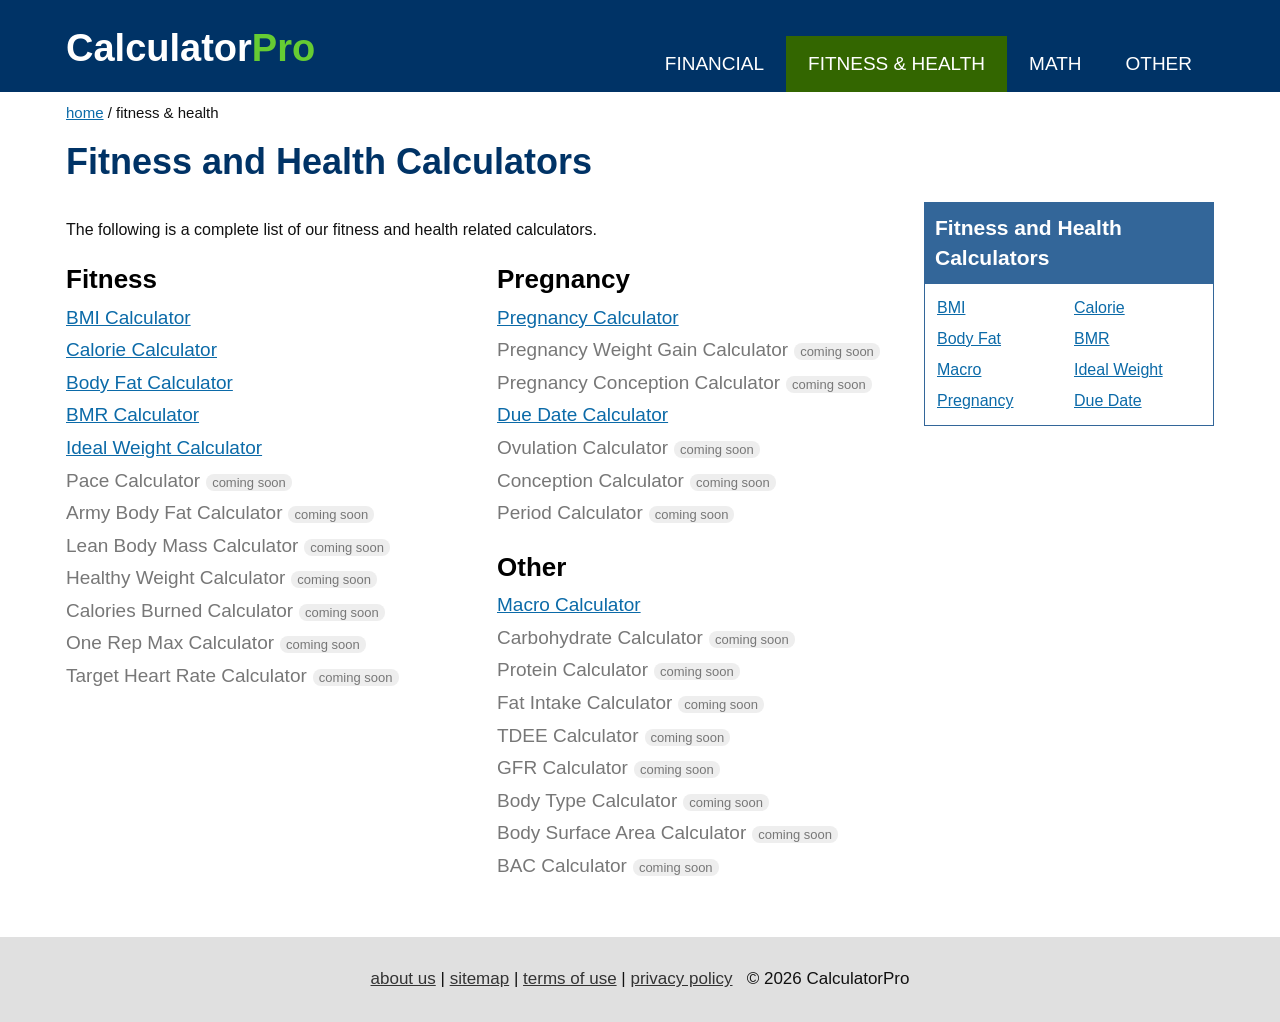
<file: fitness-and-health.html>
<!DOCTYPE html><html lang="en"><head><meta charset="utf-8"><meta name="viewport" content="width=device-width,initial-scale=1"><link rel="stylesheet" href="style.css"><title>Fitness and Health Calculators | CalculatorPro</title></head><body>
<div class="top"><div class="w"><a class="logo" href="index.html">Calculator<span>Pro</span></a><nav><a href="index.html">FINANCIAL</a><a class="on" href="fitness-and-health.html">FITNESS &amp; HEALTH</a><a href="math-calculator.html">MATH</a><a href="other-calculator.html">OTHER</a></nav></div></div><div class="w"><div class="crumb"><a href="index.html">home</a> / fitness &amp; health</div>
<h1>Fitness and Health Calculators</h1><div class="cols"><div>
<p>The following is a complete list of our fitness and health related calculators.</p>
<div class="lists"><div><h2>Fitness</h2><ul>
<li><a href="bmi.html">BMI Calculator</a></li>
<li><a href="calc.html?c=calorie">Calorie Calculator</a></li>
<li><a href="calc.html?c=bodyfat">Body Fat Calculator</a></li>
<li><a href="calc.html?c=bmr">BMR Calculator</a></li>
<li><a href="calc.html?c=idealweight">Ideal Weight Calculator</a></li>
<li class=soon>Pace Calculator<small>coming soon</small></li>
<li class=soon>Army Body Fat Calculator<small>coming soon</small></li>
<li class=soon>Lean Body Mass Calculator<small>coming soon</small></li>
<li class=soon>Healthy Weight Calculator<small>coming soon</small></li>
<li class=soon>Calories Burned Calculator<small>coming soon</small></li>
<li class=soon>One Rep Max Calculator<small>coming soon</small></li>
<li class=soon>Target Heart Rate Calculator<small>coming soon</small></li>
</ul></div><div><h2>Pregnancy</h2><ul>
<li><a href="calc.html?c=pregnancy">Pregnancy Calculator</a></li>
<li class=soon>Pregnancy Weight Gain Calculator<small>coming soon</small></li>
<li class=soon>Pregnancy Conception Calculator<small>coming soon</small></li>
<li><a href="calc.html?c=duedate">Due Date Calculator</a></li>
<li class=soon>Ovulation Calculator<small>coming soon</small></li>
<li class=soon>Conception Calculator<small>coming soon</small></li>
<li class=soon>Period Calculator<small>coming soon</small></li>
</ul><h2>Other</h2><ul>
<li><a href="calc.html?c=macro">Macro Calculator</a></li>
<li class=soon>Carbohydrate Calculator<small>coming soon</small></li>
<li class=soon>Protein Calculator<small>coming soon</small></li>
<li class=soon>Fat Intake Calculator<small>coming soon</small></li>
<li class=soon>TDEE Calculator<small>coming soon</small></li>
<li class=soon>GFR Calculator<small>coming soon</small></li>
<li class=soon>Body Type Calculator<small>coming soon</small></li>
<li class=soon>Body Surface Area Calculator<small>coming soon</small></li>
<li class=soon>BAC Calculator<small>coming soon</small></li>
</ul></div></div></div><aside class="side"><h3>Fitness and Health Calculators</h3><div><a href="bmi.html">BMI</a><a href="calc.html?c=calorie">Calorie</a><a href="calc.html?c=bodyfat">Body Fat</a><a href="calc.html?c=bmr">BMR</a><a href="calc.html?c=macro">Macro</a><a href="calc.html?c=idealweight">Ideal Weight</a><a href="calc.html?c=pregnancy">Pregnancy</a><a href="calc.html?c=duedate">Due Date</a></div></aside></div></div><footer><a href="about.html">about us</a> | <a href="sitemap.html">sitemap</a> | <a href="terms.html">terms of use</a> | <a href="privacy.html">privacy policy</a> &nbsp; &copy; 2026 CalculatorPro</footer></body></html>
</file>
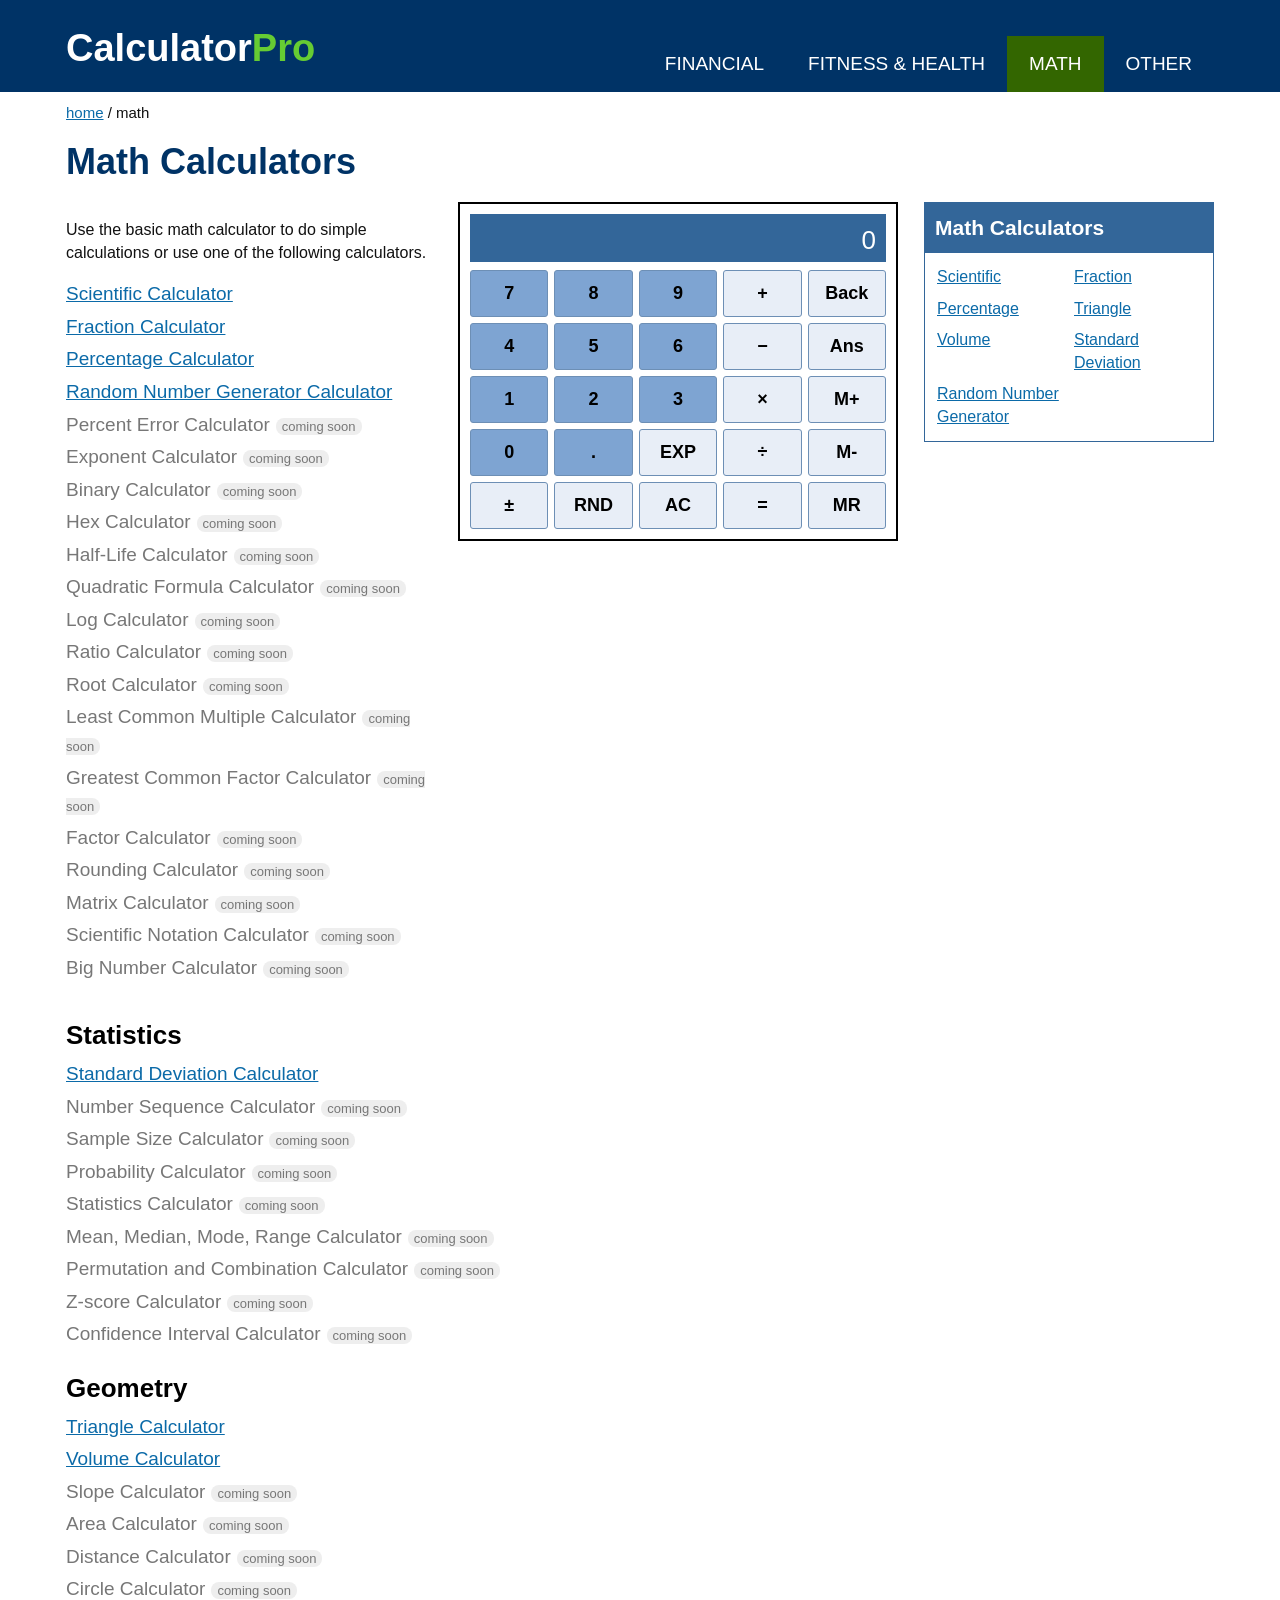
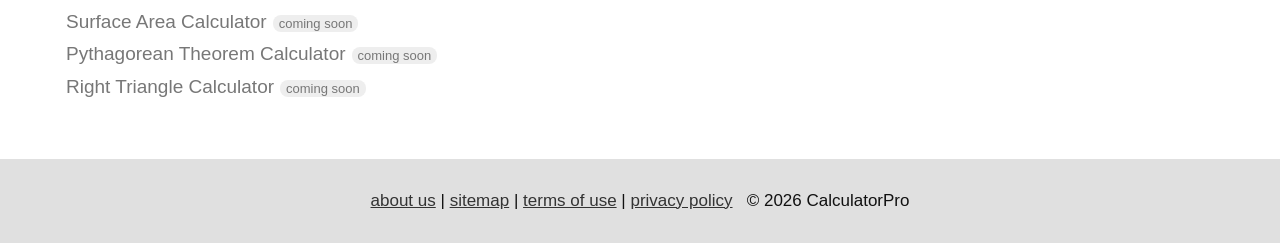
<file: math-calculator.html>
<!DOCTYPE html><html lang="en"><head><meta charset="utf-8"><meta name="viewport" content="width=device-width,initial-scale=1"><link rel="stylesheet" href="style.css"><title>Math Calculators | CalculatorPro</title>
<style>
.m{display:flex;gap:24px;flex-wrap:wrap}.m>div:first-child{flex:1;min-width:260px}
.lists{display:block;font-size:19px;margin-top:6px}.lists h2{margin-top:14px}
.kp{width:440px;max-width:100%;border:2px solid #000;padding:10px;background:#fff;align-self:flex-start}
.ds{background:#336699;color:#fff;text-align:right;font-size:26px;padding:8px 10px;height:48px;overflow:hidden;margin-bottom:8px}
.g{display:grid;grid-template-columns:repeat(5,1fr);gap:6px}
.g button{padding:12px 0;font-size:18px;font-weight:700;border:1px solid #6d8fb5;border-radius:3px;cursor:pointer;background:#e8eef7;color:#000}
.g button.d{background:#7ea4d2}.g button:active{background:#336699;color:#fff}
</style></head><body>
<div class="top"><div class="w"><a class="logo" href="index.html">Calculator<span>Pro</span></a><nav><a href="index.html">FINANCIAL</a><a href="fitness-and-health.html">FITNESS &amp; HEALTH</a><a class="on" href="math-calculator.html">MATH</a><a href="other-calculator.html">OTHER</a></nav></div></div>
<div class="w"><div class="crumb"><a href="index.html">home</a> / math</div>
<h1>Math Calculators</h1><div class="cols"><div>
<div class="m"><div><p>Use the basic math calculator to do simple calculations or use one of the following calculators.</p>
<div class="lists"><ul>
<li><a href="calc.html?c=scientific">Scientific Calculator</a></li>
<li><a href="calc.html?c=fraction">Fraction Calculator</a></li>
<li><a href="calc.html?c=percentage">Percentage Calculator</a></li>
<li><a href="calc.html?c=random">Random Number Generator Calculator</a></li>
<li class=soon>Percent Error Calculator<small>coming soon</small></li>
<li class=soon>Exponent Calculator<small>coming soon</small></li>
<li class=soon>Binary Calculator<small>coming soon</small></li>
<li class=soon>Hex Calculator<small>coming soon</small></li>
<li class=soon>Half-Life Calculator<small>coming soon</small></li>
<li class=soon>Quadratic Formula Calculator<small>coming soon</small></li>
<li class=soon>Log Calculator<small>coming soon</small></li>
<li class=soon>Ratio Calculator<small>coming soon</small></li>
<li class=soon>Root Calculator<small>coming soon</small></li>
<li class=soon>Least Common Multiple Calculator<small>coming soon</small></li>
<li class=soon>Greatest Common Factor Calculator<small>coming soon</small></li>
<li class=soon>Factor Calculator<small>coming soon</small></li>
<li class=soon>Rounding Calculator<small>coming soon</small></li>
<li class=soon>Matrix Calculator<small>coming soon</small></li>
<li class=soon>Scientific Notation Calculator<small>coming soon</small></li>
<li class=soon>Big Number Calculator<small>coming soon</small></li>
</ul></div></div>
<div class="kp" aria-label="Basic calculator"><div class="ds" id="ds">0</div><div class="g" id="g"></div></div></div>
<div class="lists"><h2>Statistics</h2><ul>
<li><a href="calc.html?c=stddev">Standard Deviation Calculator</a></li>
<li class=soon>Number Sequence Calculator<small>coming soon</small></li>
<li class=soon>Sample Size Calculator<small>coming soon</small></li>
<li class=soon>Probability Calculator<small>coming soon</small></li>
<li class=soon>Statistics Calculator<small>coming soon</small></li>
<li class=soon>Mean, Median, Mode, Range Calculator<small>coming soon</small></li>
<li class=soon>Permutation and Combination Calculator<small>coming soon</small></li>
<li class=soon>Z-score Calculator<small>coming soon</small></li>
<li class=soon>Confidence Interval Calculator<small>coming soon</small></li>
</ul><h2>Geometry</h2><ul>
<li><a href="calc.html?c=triangle">Triangle Calculator</a></li>
<li><a href="calc.html?c=volume">Volume Calculator</a></li>
<li class=soon>Slope Calculator<small>coming soon</small></li>
<li class=soon>Area Calculator<small>coming soon</small></li>
<li class=soon>Distance Calculator<small>coming soon</small></li>
<li class=soon>Circle Calculator<small>coming soon</small></li>
<li class=soon>Surface Area Calculator<small>coming soon</small></li>
<li class=soon>Pythagorean Theorem Calculator<small>coming soon</small></li>
<li class=soon>Right Triangle Calculator<small>coming soon</small></li>
</ul></div></div>
<aside class="side"><h3>Math Calculators</h3><div><a href="calc.html?c=scientific">Scientific</a><a href="calc.html?c=fraction">Fraction</a><a href="calc.html?c=percentage">Percentage</a><a href="calc.html?c=triangle">Triangle</a><a href="calc.html?c=volume">Volume</a><a href="calc.html?c=stddev">Standard Deviation</a><a href="calc.html?c=random">Random Number Generator</a></div></aside>
</div></div>
<footer><a href="about.html">about us</a> | <a href="sitemap.html">sitemap</a> | <a href="terms.html">terms of use</a> | <a href="privacy.html">privacy policy</a> &nbsp; &copy; 2026 CalculatorPro</footer>
<script>
const K=[["7","d"],["8","d"],["9","d"],["+"],["Back"],["4","d"],["5","d"],["6","d"],["−"],["Ans"],["1","d"],["2","d"],["3","d"],["×"],["M+"],["0","d"],[".","d"],["EXP"],["÷"],["M-"],["±"],["RND"],["AC"],["="],["MR"]];
let cur="0",prev=null,op=null,ans=0,mem=0,fresh=false;
const fmt=r=>isFinite(r)?String(parseFloat(r.toPrecision(12))):"Error";
const val=()=>parseFloat(cur)||0;
const ap=(a,o,b)=>o=="+"?a+b:o=="−"?a-b:o=="×"?a*b:b==0?NaN:a/b;
const show=()=>document.getElementById("ds").textContent=cur;
function press(k){
 if(cur=="Error"&&k!="AC"){return}
 if(/^[0-9.]$/.test(k)){if(fresh){cur="0";fresh=false}
  if(k=="."&&cur.includes(".")&&!cur.includes("e"))return;cur=(cur=="0"&&k!=".")?k:cur+k}
 else if("+−×÷".includes(k)){if(op&&!fresh){prev=ap(prev,op,val());cur=fmt(prev)}else prev=val();op=k;fresh=true}
 else if(k=="="){if(op){const r=ap(prev,op,val());cur=fmt(r);ans=isFinite(r)?r:0;op=null;prev=null;fresh=true}}
 else if(k=="AC"){cur="0";prev=null;op=null;fresh=false}
 else if(k=="Back"){cur=cur.length>1&&!fresh?cur.slice(0,-1):"0";if(cur=="-")cur="0"}
 else if(k=="±"){cur=cur.startsWith("-")?cur.slice(1):(cur=="0"?cur:"-"+cur)}
 else if(k=="Ans"){cur=fmt(ans);fresh=false}
 else if(k=="RND"){cur=fmt(Math.random());fresh=false}
 else if(k=="EXP"){if(!cur.includes("e")){cur+="e";fresh=false}}
 else if(k=="M+")mem+=val();else if(k=="M-")mem-=val();else if(k=="MR"){cur=fmt(mem);fresh=false}
 show()}
const g=document.getElementById("g");
K.forEach(([k,c])=>{const b=document.createElement("button");b.textContent=k;if(c)b.className=c;b.onclick=()=>press(k);g.appendChild(b)});
</script></body></html>
</file>
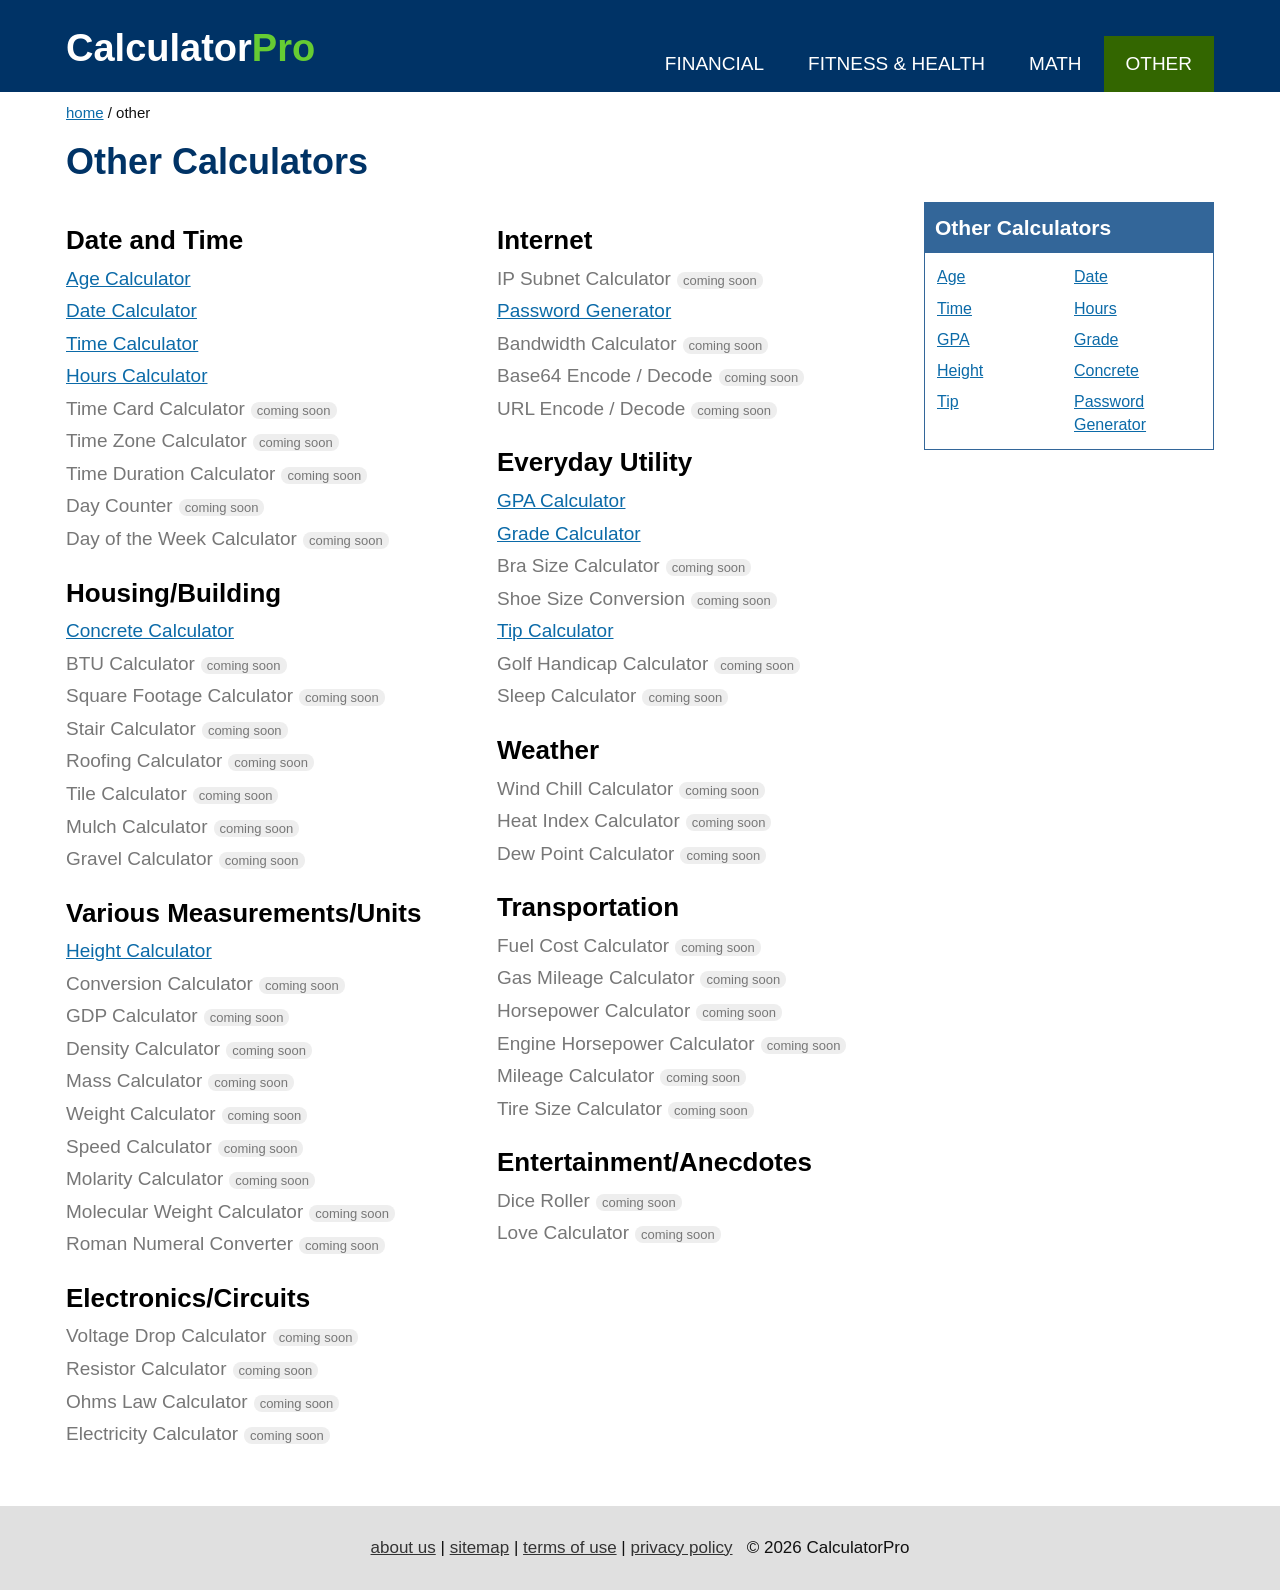
<file: other-calculator.html>
<!DOCTYPE html><html lang="en"><head><meta charset="utf-8"><meta name="viewport" content="width=device-width,initial-scale=1"><link rel="stylesheet" href="style.css"><title>Other Calculators | CalculatorPro</title></head><body>
<div class="top"><div class="w"><a class="logo" href="index.html">Calculator<span>Pro</span></a><nav><a href="index.html">FINANCIAL</a><a href="fitness-and-health.html">FITNESS &amp; HEALTH</a><a href="math-calculator.html">MATH</a><a class="on" href="other-calculator.html">OTHER</a></nav></div></div><div class="w"><div class="crumb"><a href="index.html">home</a> / other</div>
<h1>Other Calculators</h1><div class="cols"><div><div class="lists">
<div><h2>Date and Time</h2><ul><li><a href="calc.html?c=age">Age Calculator</a></li>
<li><a href="calc.html?c=datecalc">Date Calculator</a></li>
<li><a href="calc.html?c=timecalc">Time Calculator</a></li>
<li><a href="calc.html?c=hours">Hours Calculator</a></li>
<li class=soon>Time Card Calculator<small>coming soon</small></li>
<li class=soon>Time Zone Calculator<small>coming soon</small></li>
<li class=soon>Time Duration Calculator<small>coming soon</small></li>
<li class=soon>Day Counter<small>coming soon</small></li>
<li class=soon>Day of the Week Calculator<small>coming soon</small></li></ul>
<h2>Housing/Building</h2><ul><li><a href="calc.html?c=concrete">Concrete Calculator</a></li>
<li class=soon>BTU Calculator<small>coming soon</small></li>
<li class=soon>Square Footage Calculator<small>coming soon</small></li>
<li class=soon>Stair Calculator<small>coming soon</small></li>
<li class=soon>Roofing Calculator<small>coming soon</small></li>
<li class=soon>Tile Calculator<small>coming soon</small></li>
<li class=soon>Mulch Calculator<small>coming soon</small></li>
<li class=soon>Gravel Calculator<small>coming soon</small></li></ul>
<h2>Various Measurements/Units</h2><ul><li><a href="calc.html?c=height">Height Calculator</a></li>
<li class=soon>Conversion Calculator<small>coming soon</small></li>
<li class=soon>GDP Calculator<small>coming soon</small></li>
<li class=soon>Density Calculator<small>coming soon</small></li>
<li class=soon>Mass Calculator<small>coming soon</small></li>
<li class=soon>Weight Calculator<small>coming soon</small></li>
<li class=soon>Speed Calculator<small>coming soon</small></li>
<li class=soon>Molarity Calculator<small>coming soon</small></li>
<li class=soon>Molecular Weight Calculator<small>coming soon</small></li>
<li class=soon>Roman Numeral Converter<small>coming soon</small></li></ul>
<h2>Electronics/Circuits</h2><ul><li class=soon>Voltage Drop Calculator<small>coming soon</small></li>
<li class=soon>Resistor Calculator<small>coming soon</small></li>
<li class=soon>Ohms Law Calculator<small>coming soon</small></li>
<li class=soon>Electricity Calculator<small>coming soon</small></li></ul></div>
<div><h2>Internet</h2><ul><li class=soon>IP Subnet Calculator<small>coming soon</small></li>
<li><a href="calc.html?c=password">Password Generator</a></li>
<li class=soon>Bandwidth Calculator<small>coming soon</small></li>
<li class=soon>Base64 Encode / Decode<small>coming soon</small></li>
<li class=soon>URL Encode / Decode<small>coming soon</small></li></ul>
<h2>Everyday Utility</h2><ul><li><a href="calc.html?c=gpa">GPA Calculator</a></li>
<li><a href="calc.html?c=grade">Grade Calculator</a></li>
<li class=soon>Bra Size Calculator<small>coming soon</small></li>
<li class=soon>Shoe Size Conversion<small>coming soon</small></li><li><a href="tip.html">Tip Calculator</a></li><li class=soon>Golf Handicap Calculator<small>coming soon</small></li>
<li class=soon>Sleep Calculator<small>coming soon</small></li></ul>
<h2>Weather</h2><ul><li class=soon>Wind Chill Calculator<small>coming soon</small></li>
<li class=soon>Heat Index Calculator<small>coming soon</small></li>
<li class=soon>Dew Point Calculator<small>coming soon</small></li></ul>
<h2>Transportation</h2><ul><li class=soon>Fuel Cost Calculator<small>coming soon</small></li>
<li class=soon>Gas Mileage Calculator<small>coming soon</small></li>
<li class=soon>Horsepower Calculator<small>coming soon</small></li>
<li class=soon>Engine Horsepower Calculator<small>coming soon</small></li>
<li class=soon>Mileage Calculator<small>coming soon</small></li>
<li class=soon>Tire Size Calculator<small>coming soon</small></li></ul>
<h2>Entertainment/Anecdotes</h2><ul><li class=soon>Dice Roller<small>coming soon</small></li>
<li class=soon>Love Calculator<small>coming soon</small></li></ul></div>
</div></div><aside class="side"><h3>Other Calculators</h3><div><a href="calc.html?c=age">Age</a><a href="calc.html?c=datecalc">Date</a><a href="calc.html?c=timecalc">Time</a><a href="calc.html?c=hours">Hours</a><a href="calc.html?c=gpa">GPA</a><a href="calc.html?c=grade">Grade</a><a href="calc.html?c=height">Height</a><a href="calc.html?c=concrete">Concrete</a><a href="tip.html">Tip</a><a href="calc.html?c=password">Password Generator</a></div></aside></div></div><footer><a href="about.html">about us</a> | <a href="sitemap.html">sitemap</a> | <a href="terms.html">terms of use</a> | <a href="privacy.html">privacy policy</a> &nbsp; &copy; 2026 CalculatorPro</footer></body></html>
</file>
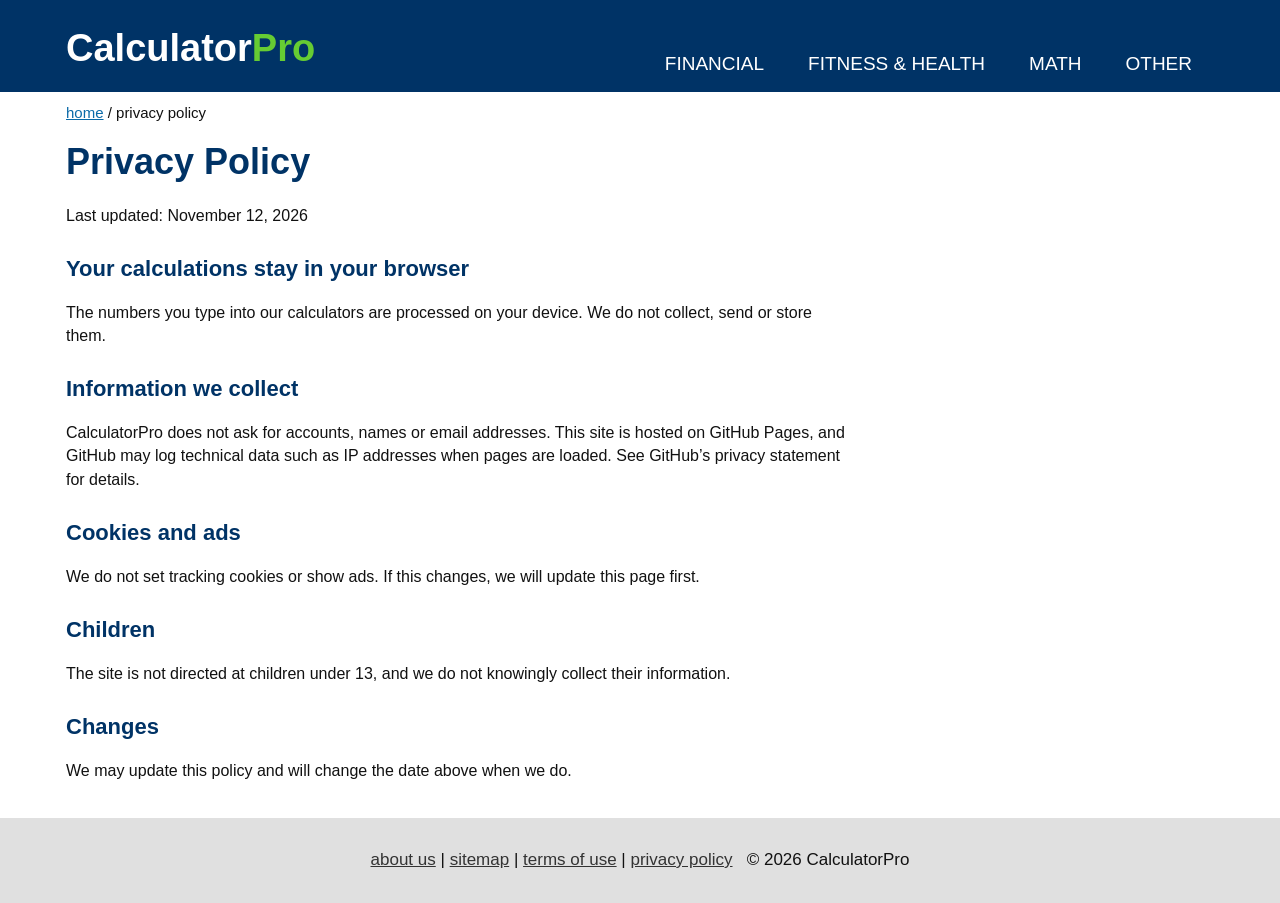
<file: privacy.html>
<!DOCTYPE html><html lang="en"><head><meta charset="utf-8"><meta name="viewport" content="width=device-width,initial-scale=1"><link rel="stylesheet" href="style.css"><title>Privacy Policy | CalculatorPro</title></head><body><div class="top"><div class="w"><a class="logo" href="index.html">Calculator<span>Pro</span></a><nav><a href="index.html">FINANCIAL</a><a href="fitness-and-health.html">FITNESS &amp; HEALTH</a><a href="math-calculator.html">MATH</a><a href="other-calculator.html">OTHER</a></nav></div></div>
<div class="w"><div class="crumb"><a href="index.html">home</a> / privacy policy</div><h1>Privacy Policy</h1><div class="txt"><p>Last updated: November 12, 2026</p>
<h2>Your calculations stay in your browser</h2><p>The numbers you type into our calculators are processed on your device. We do not collect, send or store them.</p>
<h2>Information we collect</h2><p>CalculatorPro does not ask for accounts, names or email addresses. This site is hosted on GitHub Pages, and GitHub may log technical data such as IP addresses when pages are loaded. See GitHub&#8217;s privacy statement for details.</p>
<h2>Cookies and ads</h2><p>We do not set tracking cookies or show ads. If this changes, we will update this page first.</p>
<h2>Children</h2><p>The site is not directed at children under 13, and we do not knowingly collect their information.</p>
<h2>Changes</h2><p>We may update this policy and will change the date above when we do.</p></div></div><footer><a href="about.html">about us</a> | <a href="sitemap.html">sitemap</a> | <a href="terms.html">terms of use</a> | <a href="privacy.html">privacy policy</a> &nbsp; &copy; 2026 CalculatorPro</footer></body></html>
</file>
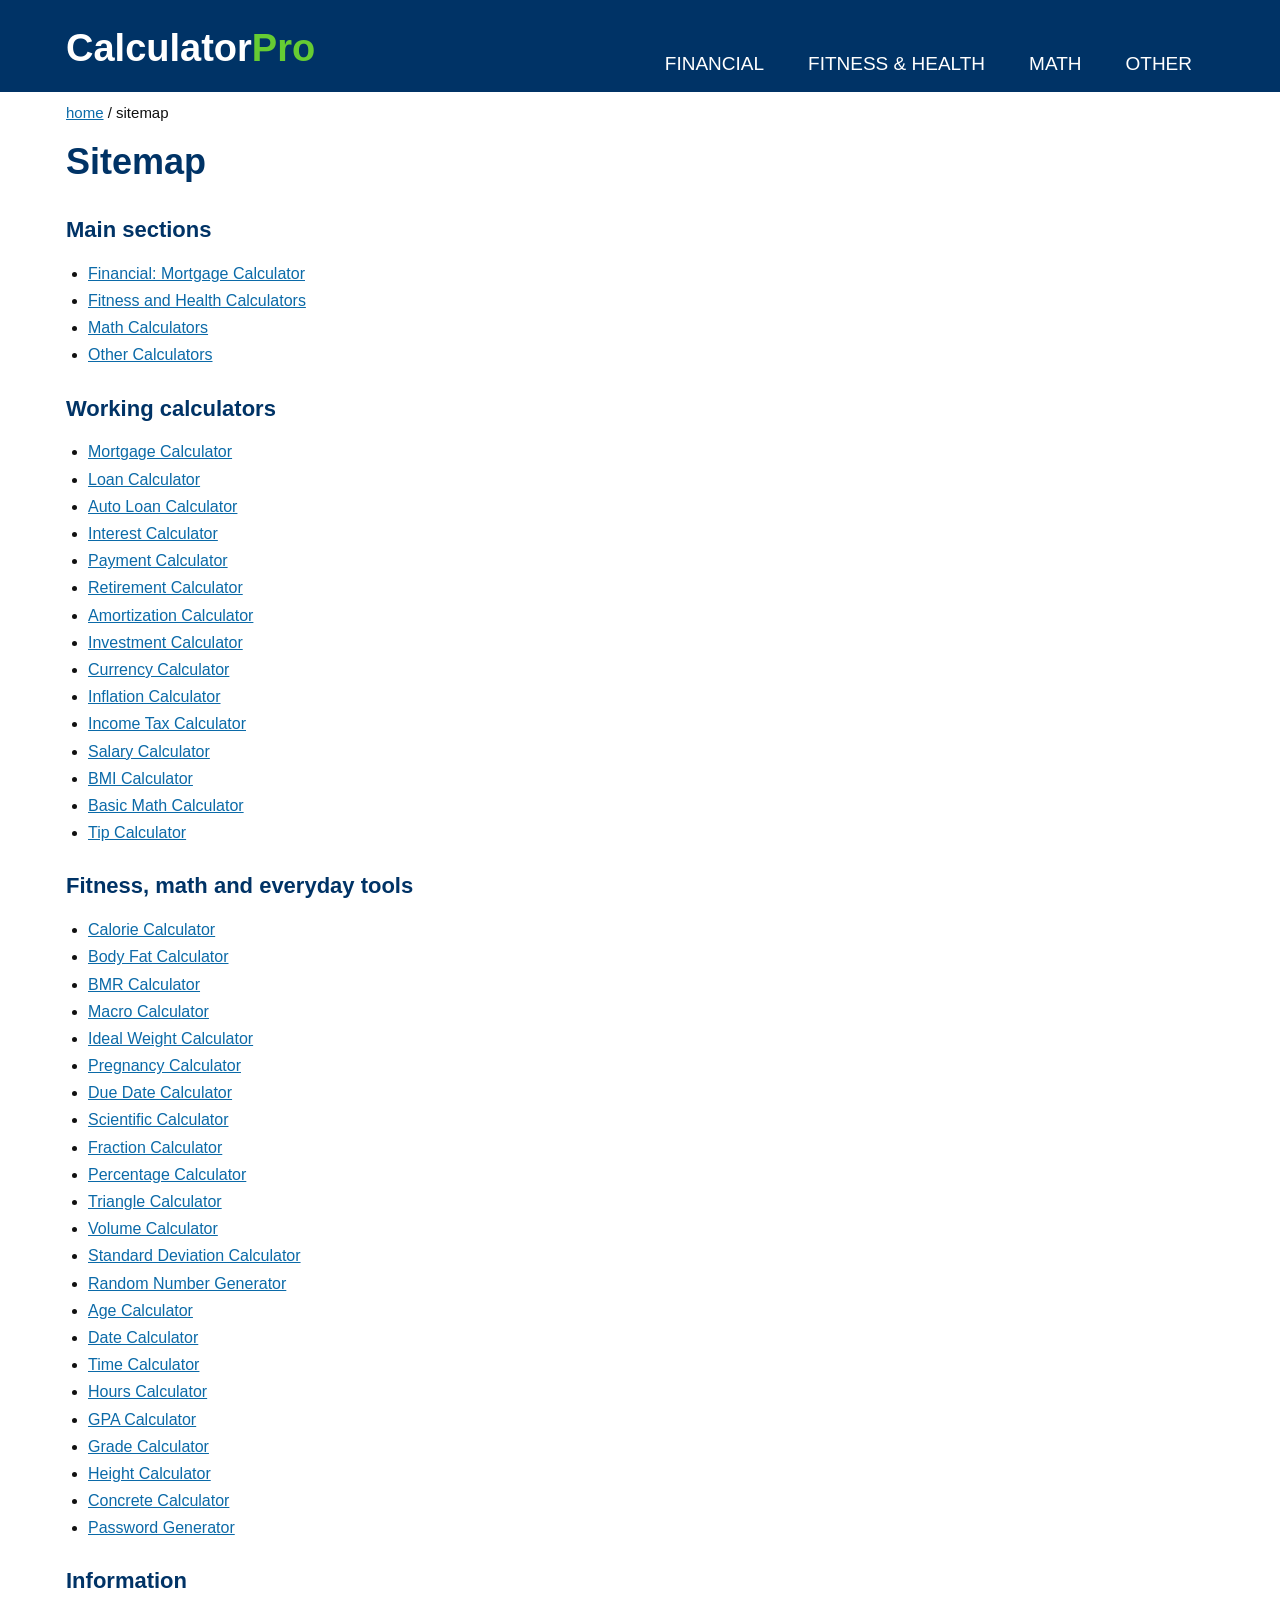
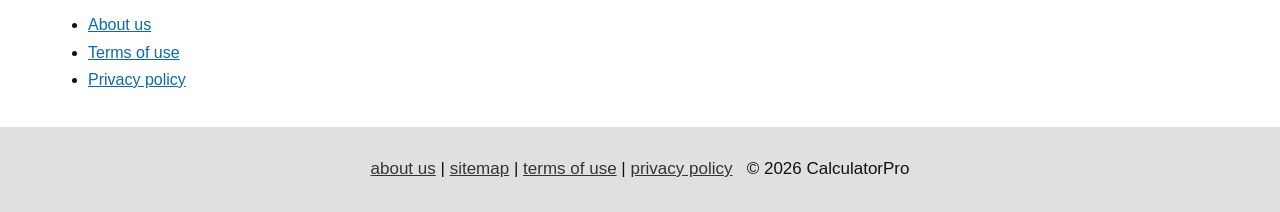
<file: sitemap.html>
<!DOCTYPE html><html lang="en"><head><meta charset="utf-8"><meta name="viewport" content="width=device-width,initial-scale=1"><link rel="stylesheet" href="style.css"><title>Sitemap | CalculatorPro</title></head><body><div class="top"><div class="w"><a class="logo" href="index.html">Calculator<span>Pro</span></a><nav><a href="index.html">FINANCIAL</a><a href="fitness-and-health.html">FITNESS &amp; HEALTH</a><a href="math-calculator.html">MATH</a><a href="other-calculator.html">OTHER</a></nav></div></div>
<div class="w"><div class="crumb"><a href="index.html">home</a> / sitemap</div><h1>Sitemap</h1><div class="txt"><h2>Main sections</h2><ul><li><a href="index.html">Financial: Mortgage Calculator</a></li><li><a href="fitness-and-health.html">Fitness and Health Calculators</a></li><li><a href="math-calculator.html">Math Calculators</a></li><li><a href="other-calculator.html">Other Calculators</a></li></ul>
<h2>Working calculators</h2><ul><li><a href="index.html">Mortgage Calculator</a></li><li><a href="calc.html?c=loan">Loan Calculator</a></li><li><a href="calc.html?c=auto">Auto Loan Calculator</a></li><li><a href="calc.html?c=interest">Interest Calculator</a></li><li><a href="calc.html?c=payment">Payment Calculator</a></li><li><a href="calc.html?c=retirement">Retirement Calculator</a></li><li><a href="calc.html?c=amortization">Amortization Calculator</a></li><li><a href="calc.html?c=investment">Investment Calculator</a></li><li><a href="calc.html?c=currency">Currency Calculator</a></li><li><a href="calc.html?c=inflation">Inflation Calculator</a></li><li><a href="calc.html?c=income">Income Tax Calculator</a></li><li><a href="calc.html?c=salary">Salary Calculator</a></li><li><a href="bmi.html">BMI Calculator</a></li><li><a href="math-calculator.html">Basic Math Calculator</a></li><li><a href="tip.html">Tip Calculator</a></li></ul>
<h2>Fitness, math and everyday tools</h2><ul><li><a href="calc.html?c=calorie">Calorie Calculator</a></li><li><a href="calc.html?c=bodyfat">Body Fat Calculator</a></li><li><a href="calc.html?c=bmr">BMR Calculator</a></li><li><a href="calc.html?c=macro">Macro Calculator</a></li><li><a href="calc.html?c=idealweight">Ideal Weight Calculator</a></li><li><a href="calc.html?c=pregnancy">Pregnancy Calculator</a></li><li><a href="calc.html?c=duedate">Due Date Calculator</a></li><li><a href="calc.html?c=scientific">Scientific Calculator</a></li><li><a href="calc.html?c=fraction">Fraction Calculator</a></li><li><a href="calc.html?c=percentage">Percentage Calculator</a></li><li><a href="calc.html?c=triangle">Triangle Calculator</a></li><li><a href="calc.html?c=volume">Volume Calculator</a></li><li><a href="calc.html?c=stddev">Standard Deviation Calculator</a></li><li><a href="calc.html?c=random">Random Number Generator</a></li><li><a href="calc.html?c=age">Age Calculator</a></li><li><a href="calc.html?c=datecalc">Date Calculator</a></li><li><a href="calc.html?c=timecalc">Time Calculator</a></li><li><a href="calc.html?c=hours">Hours Calculator</a></li><li><a href="calc.html?c=gpa">GPA Calculator</a></li><li><a href="calc.html?c=grade">Grade Calculator</a></li><li><a href="calc.html?c=height">Height Calculator</a></li><li><a href="calc.html?c=concrete">Concrete Calculator</a></li><li><a href="calc.html?c=password">Password Generator</a></li></ul><h2>Information</h2><ul><li><a href="about.html">About us</a></li><li><a href="terms.html">Terms of use</a></li><li><a href="privacy.html">Privacy policy</a></li></ul></div></div><footer><a href="about.html">about us</a> | <a href="sitemap.html">sitemap</a> | <a href="terms.html">terms of use</a> | <a href="privacy.html">privacy policy</a> &nbsp; &copy; 2026 CalculatorPro</footer></body></html>
</file>
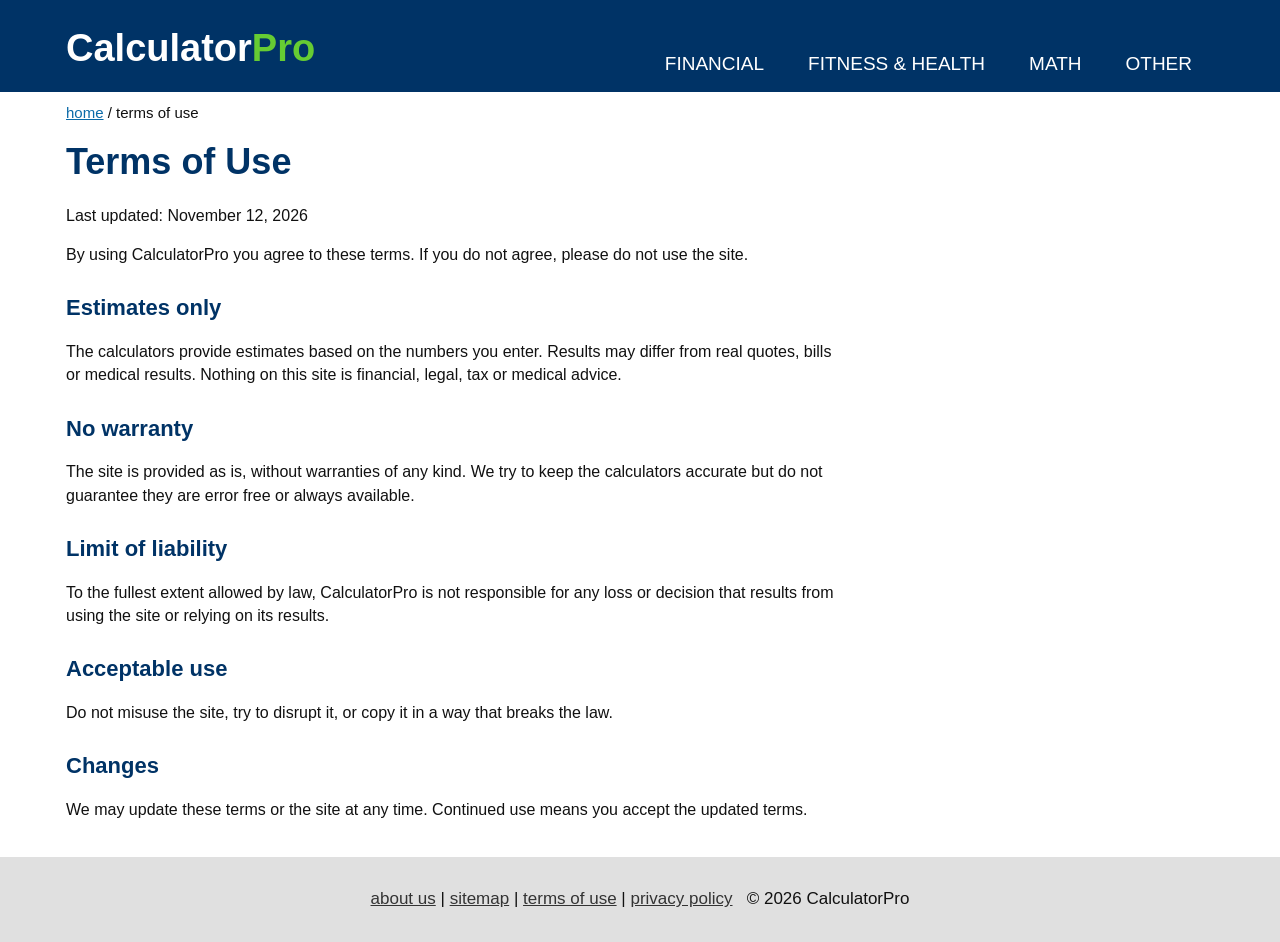
<file: terms.html>
<!DOCTYPE html><html lang="en"><head><meta charset="utf-8"><meta name="viewport" content="width=device-width,initial-scale=1"><link rel="stylesheet" href="style.css"><title>Terms of Use | CalculatorPro</title></head><body><div class="top"><div class="w"><a class="logo" href="index.html">Calculator<span>Pro</span></a><nav><a href="index.html">FINANCIAL</a><a href="fitness-and-health.html">FITNESS &amp; HEALTH</a><a href="math-calculator.html">MATH</a><a href="other-calculator.html">OTHER</a></nav></div></div>
<div class="w"><div class="crumb"><a href="index.html">home</a> / terms of use</div><h1>Terms of Use</h1><div class="txt"><p>Last updated: November 12, 2026</p><p>By using CalculatorPro you agree to these terms. If you do not agree, please do not use the site.</p>
<h2>Estimates only</h2><p>The calculators provide estimates based on the numbers you enter. Results may differ from real quotes, bills or medical results. Nothing on this site is financial, legal, tax or medical advice.</p>
<h2>No warranty</h2><p>The site is provided as is, without warranties of any kind. We try to keep the calculators accurate but do not guarantee they are error free or always available.</p>
<h2>Limit of liability</h2><p>To the fullest extent allowed by law, CalculatorPro is not responsible for any loss or decision that results from using the site or relying on its results.</p>
<h2>Acceptable use</h2><p>Do not misuse the site, try to disrupt it, or copy it in a way that breaks the law.</p>
<h2>Changes</h2><p>We may update these terms or the site at any time. Continued use means you accept the updated terms.</p></div></div><footer><a href="about.html">about us</a> | <a href="sitemap.html">sitemap</a> | <a href="terms.html">terms of use</a> | <a href="privacy.html">privacy policy</a> &nbsp; &copy; 2026 CalculatorPro</footer></body></html>
</file>
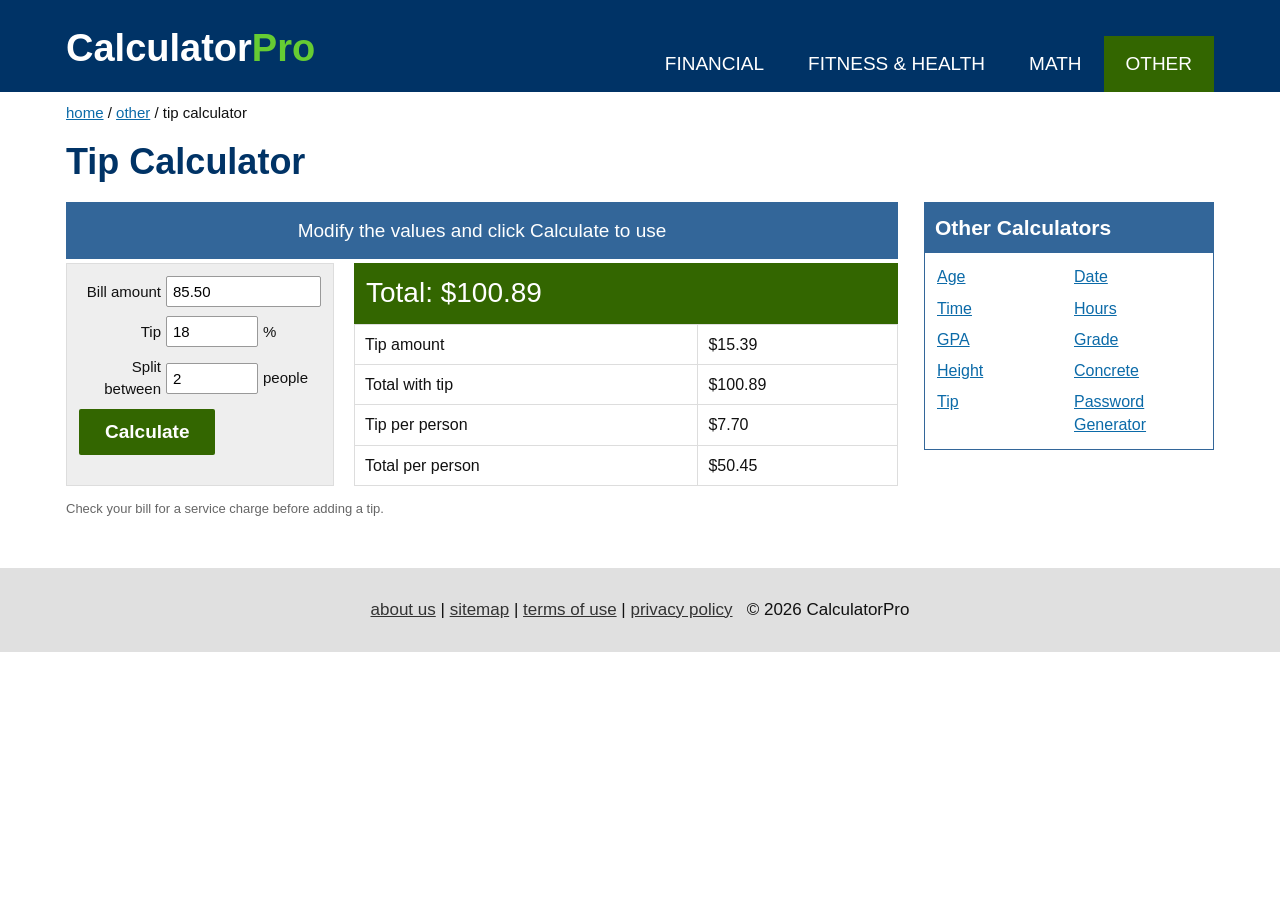
<file: tip.html>
<!DOCTYPE html><html lang="en"><head><meta charset="utf-8"><meta name="viewport" content="width=device-width,initial-scale=1"><link rel="stylesheet" href="style.css"><title>Tip Calculator | CalculatorPro</title></head><body>
<div class="top"><div class="w"><a class="logo" href="index.html">Calculator<span>Pro</span></a><nav><a href="index.html">FINANCIAL</a><a href="fitness-and-health.html">FITNESS &amp; HEALTH</a><a href="math-calculator.html">MATH</a><a class="on" href="other-calculator.html">OTHER</a></nav></div></div><div class="w"><div class="crumb"><a href="index.html">home</a> / <a href="other-calculator.html">other</a> / tip calculator</div>
<h1>Tip Calculator</h1><div class="cols"><div>
<div class="banner">Modify the values and click Calculate to use</div>
<div class="calc"><div class="panel">
<div class="r"><label for="b">Bill amount</label><input class="s2" id="b" value="85.50"></div>
<div class="r"><label for="t">Tip</label><input id="t" value="18"><span>%</span></div>
<div class="r"><label for="p">Split between</label><input id="p" value="2"><span>people</span></div>
<button class="go" id="go">Calculate</button></div>
<div><div class="pay" id="out"></div>
<table class="cat"><tbody id="rs"></tbody></table></div></div>
<p class="note">Check your bill for a service charge before adding a tip.</p>
</div><aside class="side"><h3>Other Calculators</h3><div><a href="calc.html?c=age">Age</a><a href="calc.html?c=datecalc">Date</a><a href="calc.html?c=timecalc">Time</a><a href="calc.html?c=hours">Hours</a><a href="calc.html?c=gpa">GPA</a><a href="calc.html?c=grade">Grade</a><a href="calc.html?c=height">Height</a><a href="calc.html?c=concrete">Concrete</a><a href="tip.html">Tip</a><a href="calc.html?c=password">Password Generator</a></div></aside></div></div><footer><a href="about.html">about us</a> | <a href="sitemap.html">sitemap</a> | <a href="terms.html">terms of use</a> | <a href="privacy.html">privacy policy</a> &nbsp; &copy; 2026 CalculatorPro</footer>
<script>
const $=i=>document.getElementById(i),n=i=>Math.max(0,parseFloat($(i).value)||0),m=x=>"$"+x.toFixed(2);
function calc(){const b=n("b"),t=b*n("t")/100,p=Math.max(1,Math.round(n("p")));
$("out").textContent="Total: "+m(b+t);
$("rs").innerHTML=[["Tip amount",t],["Total with tip",b+t],["Tip per person",t/p],["Total per person",(b+t)/p]].map(x=>"<tr><td>"+x[0]+"</td><td>"+m(x[1])+"</td></tr>").join("")}
$("go").onclick=calc;document.querySelectorAll("input").forEach(e=>e.oninput=calc);calc();
</script></body></html>
</file>
<file: style.css>
*{box-sizing:border-box}
body{margin:0;font:16px/1.45 Arial,Helvetica,sans-serif;color:#111;background:#fff}
a{color:#0b6aa8}.w{max-width:1180px;margin:0 auto;padding:0 16px}
.top{background:#003366;height:92px}.top .w{display:flex;justify-content:space-between;align-items:flex-end;height:100%}
.logo{font-size:38px;font-weight:700;color:#fff;padding-bottom:16px;text-decoration:none}.logo span{color:#66cc33}
nav a{display:inline-block;color:#fff;text-decoration:none;font-size:19px;padding:14px 22px}nav a.on{background:#336600}
.crumb{padding:10px 0 0;font-size:15px}
h1{font-size:36px;margin:12px 0 14px;color:#003366}
.cols{display:grid;grid-template-columns:1fr 290px;gap:26px}
.lists{display:grid;grid-template-columns:1fr 1fr;gap:10px 30px;font-size:19px;margin-top:20px}
.lists h2{margin:0 0 4px;font-size:26px;color:#000}.lists ul{list-style:none;margin:0 0 22px;padding:0}.lists li{margin:5px 0}
.soon{color:#777}.soon small{font-size:13px;background:#eee;padding:1px 6px;border-radius:8px;margin-left:6px}
.banner{background:#336699;color:#fff;text-align:center;padding:15px;font-size:19px}
.calc{display:grid;grid-template-columns:268px 1fr;gap:20px;margin-top:4px}
.panel{background:#eee;border:1px solid #ddd;padding:12px}
.r{display:grid;grid-template-columns:1fr 92px 58px;gap:5px;align-items:center;margin-bottom:9px;font-size:15px}.r label{text-align:right}
.r input,.r select{width:100%;padding:6px;border:1px solid #999;border-radius:2px;font-size:15px;background:#fff}.r .s2{grid-column:span 2}
.go{background:#336600;color:#fff;border:0;padding:12px 26px;font-size:19px;font-weight:700;cursor:pointer;border-radius:2px}
.pay{background:#336600;color:#fff;font-size:28px;padding:10px 12px}
table{border-collapse:collapse;width:100%}.cat td,.cat th{padding:8px 10px;border:1px solid #ddd;text-align:left}.cat th{background:#336699;color:#fff}.cat .hi td{background:#ffe9a8;font-weight:700}
.side{border:1px solid #336699;align-self:start}.side h3{margin:0;background:#336699;color:#fff;padding:10px;font-size:21px}
.side div{display:grid;grid-template-columns:1fr 1fr;gap:8px 10px;padding:12px}
.note{font-size:13px;color:#666;margin-top:14px}
footer{background:#e0e0e0;text-align:center;padding:30px 10px;margin-top:36px;font-size:17px}
@media(max-width:900px){.cols,.calc,.lists{grid-template-columns:1fr}.top{height:auto}.top .w{flex-direction:column;align-items:flex-start}nav a{padding:10px 12px;font-size:16px}.logo{padding:12px 0 0}}
.txt{max-width:780px;margin-bottom:10px}.txt h2{font-size:22px;color:#003366;margin:26px 0 6px}.txt ul{padding-left:22px}.txt li{margin:4px 0}
footer a{color:#333}
</file>
